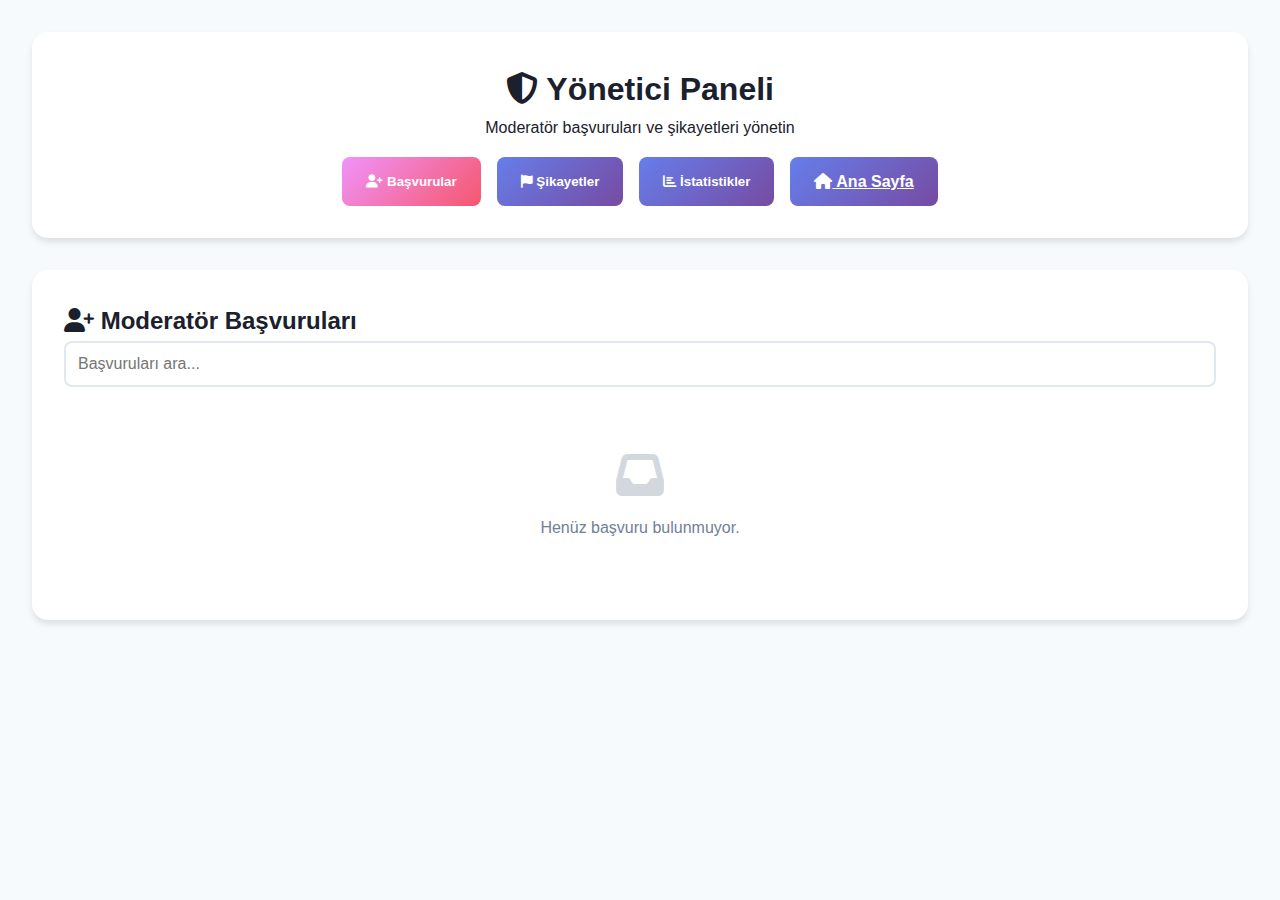
<file: admin-dashboard.html>
<!DOCTYPE html>
<html lang="tr">
<head>
    <meta charset="UTF-8">
    <meta name="viewport" content="width=device-width, initial-scale=1.0">
    <title>Yönetici Paneli - Moderatör Ekibi</title>
    <link rel="icon" href="attached_assets/912bb02f39aeab1b98616b53d58e5152-photoaidcom-cropped_1751403653605.png" type="image/x-icon">
    <link rel="stylesheet" href="admin-style.css">
    <link href="https://cdnjs.cloudflare.com/ajax/libs/font-awesome/6.4.0/css/all.min.css" rel="stylesheet">
    <style>
        body {
            background: var(--gray-50);
            font-family: 'Poppins', sans-serif;
        }
        .dashboard {
            min-height: 100vh;
            padding: 2rem;
        }
        .dashboard-header {
            background: white;
            padding: 2rem;
            border-radius: 1rem;
            box-shadow: 0 4px 6px rgba(0,0,0,0.1);
            margin-bottom: 2rem;
            text-align: center;
        }
        .dashboard-nav {
            display: flex;
            gap: 1rem;
            justify-content: center;
            margin-top: 1rem;
        }
        .nav-btn {
            padding: 0.75rem 1.5rem;
            background: linear-gradient(135deg, #667eea 0%, #764ba2 100%);
            color: white;
            border: none;
            border-radius: 0.5rem;
            cursor: pointer;
            font-weight: 600;
            transition: all 0.3s ease;
        }
        .nav-btn:hover {
            transform: translateY(-2px);
            box-shadow: 0 8px 15px rgba(0,0,0,0.2);
        }
        .nav-btn.active {
            background: linear-gradient(135deg, #f093fb 0%, #f5576c 100%);
        }
        .content-section {
            background: white;
            border-radius: 1rem;
            padding: 2rem;
            box-shadow: 0 4px 6px rgba(0,0,0,0.1);
            display: none;
        }
        .content-section.active {
            display: block;
        }
        .data-card {
            background: var(--gray-50);
            border: 1px solid var(--gray-200);
            border-radius: 0.75rem;
            padding: 1.5rem;
            margin-bottom: 1rem;
            transition: all 0.3s ease;
        }
        .data-card:hover {
            transform: translateY(-2px);
            box-shadow: 0 8px 15px rgba(0,0,0,0.1);
        }
        .data-header {
            display: flex;
            justify-content: between;
            align-items: center;
            margin-bottom: 1rem;
            padding-bottom: 0.5rem;
            border-bottom: 2px solid var(--gray-200);
        }
        .data-grid {
            display: grid;
            grid-template-columns: repeat(auto-fit, minmax(250px, 1fr));
            gap: 1rem;
        }
        .data-item {
            background: white;
            padding: 1rem;
            border-radius: 0.5rem;
            border: 1px solid var(--gray-200);
        }
        .data-label {
            font-weight: 600;
            color: var(--gray-600);
            font-size: 0.875rem;
            text-transform: uppercase;
            letter-spacing: 0.5px;
        }
        .data-value {
            color: var(--gray-900);
            margin-top: 0.25rem;
            font-weight: 500;
        }
        .status-badge {
            padding: 0.25rem 0.75rem;
            border-radius: 9999px;
            font-size: 0.75rem;
            font-weight: 600;
            text-transform: uppercase;
        }
        .status-pending {
            background: rgba(237, 137, 54, 0.1);
            color: #ed8936;
        }
        .delete-btn {
            background: #f56565;
            color: white;
            border: none;
            padding: 0.5rem 1rem;
            border-radius: 0.5rem;
            cursor: pointer;
            font-size: 0.875rem;
            transition: all 0.3s ease;
        }
        .delete-btn:hover {
            background: #e53e3e;
            transform: scale(1.05);
        }
        .stats-grid {
            display: grid;
            grid-template-columns: repeat(auto-fit, minmax(200px, 1fr));
            gap: 1rem;
            margin-bottom: 2rem;
        }
        .stat-card {
            background: linear-gradient(135deg, #667eea 0%, #764ba2 100%);
            color: white;
            padding: 1.5rem;
            border-radius: 0.75rem;
            text-align: center;
        }
        .stat-number {
            font-size: 2rem;
            font-weight: 800;
            margin-bottom: 0.5rem;
        }
        .stat-label {
            font-size: 0.875rem;
            opacity: 0.9;
        }
        .evidence-files {
            margin-top: 0.5rem;
        }
        .file-item {
            background: var(--gray-100);
            padding: 0.5rem;
            border-radius: 0.25rem;
            margin-bottom: 0.25rem;
            font-size: 0.875rem;
            color: var(--gray-700);
        }
        .no-data {
            text-align: center;
            padding: 3rem;
            color: var(--gray-500);
        }
        .search-box {
            width: 100%;
            padding: 0.75rem;
            border: 2px solid var(--gray-200);
            border-radius: 0.5rem;
            margin-bottom: 1rem;
            font-size: 1rem;
        }
        .search-box:focus {
            outline: none;
            border-color: #667eea;
        }
    </style>
</head>
<body>
    <div class="dashboard">
        <div class="dashboard-header">
            <h1><i class="fas fa-shield-alt"></i> Yönetici Paneli</h1>
            <p>Moderatör başvuruları ve şikayetleri yönetin</p>
            <div class="dashboard-nav">
                <button class="nav-btn active" onclick="showSection('applications')">
                    <i class="fas fa-user-plus"></i> Başvurular
                </button>
                <button class="nav-btn" onclick="showSection('complaints')">
                    <i class="fas fa-flag"></i> Şikayetler
                </button>
                <button class="nav-btn" onclick="showSection('stats')">
                    <i class="fas fa-chart-bar"></i> İstatistikler
                </button>
                <a href="index.html" class="nav-btn">
                    <i class="fas fa-home"></i> Ana Sayfa
                </a>
            </div>
        </div>

        <!-- Applications Section -->
        <div id="applications" class="content-section active">
            <h2><i class="fas fa-user-plus"></i> Moderatör Başvuruları</h2>
            <input type="text" class="search-box" id="applicationsSearch" placeholder="Başvuruları ara...">
            <div id="applicationsContainer">
                <div class="no-data">
                    <i class="fas fa-inbox" style="font-size: 3rem; margin-bottom: 1rem; opacity: 0.3;"></i>
                    <p>Henüz başvuru bulunmuyor.</p>
                </div>
            </div>
        </div>

        <!-- Complaints Section -->
        <div id="complaints" class="content-section">
            <h2><i class="fas fa-flag"></i> Şikayetler</h2>
            <input type="text" class="search-box" id="complaintsSearch" placeholder="Şikayetleri ara...">
            <div id="complaintsContainer">
                <div class="no-data">
                    <i class="fas fa-inbox" style="font-size: 3rem; margin-bottom: 1rem; opacity: 0.3;"></i>
                    <p>Henüz şikayet bulunmuyor.</p>
                </div>
            </div>
        </div>

        <!-- Statistics Section -->
        <div id="stats" class="content-section">
            <h2><i class="fas fa-chart-bar"></i> İstatistikler</h2>
            <div class="stats-grid" id="statsContainer">
                <!-- Stats will be populated by JavaScript -->
            </div>
        </div>
    </div>

    <script src="admin-dashboard.js"></script>
</body>
</html>
</file>
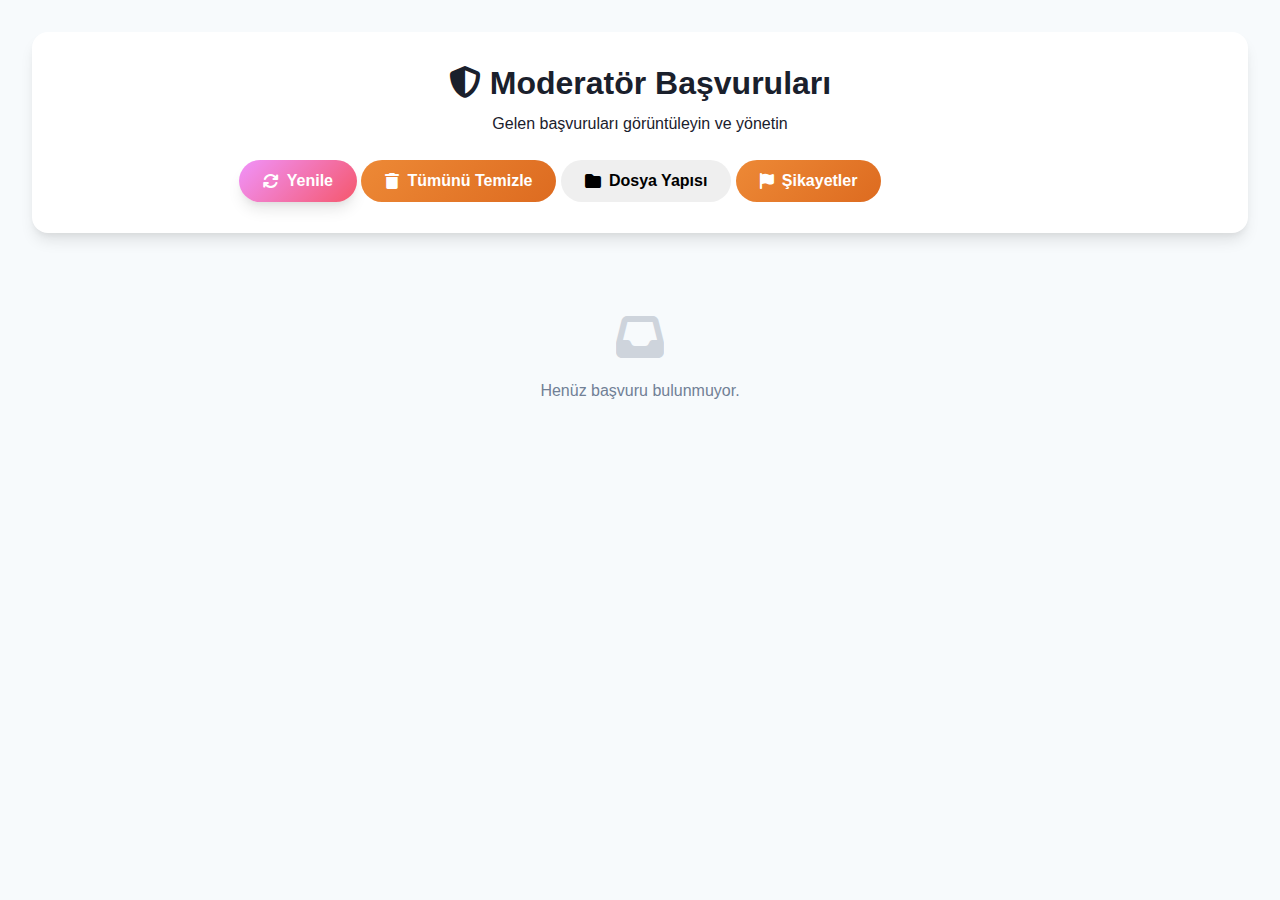
<file: admin.html>
<!DOCTYPE html>
<html lang="tr">
<head>
    <meta charset="UTF-8">
    <meta name="viewport" content="width=device-width, initial-scale=1.0">
    <title>Admin Panel - Moderatör Başvuruları</title>
    <link rel="icon" href="attached_assets/912bb02f39aeab1b98616b53d58e5152-photoaidcom-cropped_1751403653605.png" type="image/x-icon">
    <link rel="stylesheet" href="style.css">
    <link href="https://cdnjs.cloudflare.com/ajax/libs/font-awesome/6.4.0/css/all.min.css" rel="stylesheet">
    <style>
        .admin-panel {
            min-height: 100vh;
            background: var(--gray-50);
            padding: var(--space-8);
        }
        .admin-header {
            background: white;
            padding: var(--space-6);
            border-radius: var(--radius-xl);
            box-shadow: var(--shadow-lg);
            margin-bottom: var(--space-8);
            text-align: center;
        }
        .applications-grid {
            display: grid;
            gap: var(--space-6);
        }
        .application-card {
            background: white;
            padding: var(--space-6);
            border-radius: var(--radius-xl);
            box-shadow: var(--shadow-lg);
            border-left: 4px solid var(--primary-color);
        }
        .application-header {
            display: flex;
            justify-content: space-between;
            align-items: center;
            margin-bottom: var(--space-4);
        }
        .status-badge {
            padding: var(--space-1) var(--space-3);
            border-radius: var(--radius-full);
            font-size: 0.75rem;
            font-weight: 600;
            text-transform: uppercase;
        }
        .status-pending {
            background: rgba(237, 137, 54, 0.1);
            color: var(--warning-color);
        }
        .application-details {
            display: grid;
            grid-template-columns: repeat(auto-fit, minmax(200px, 1fr));
            gap: var(--space-4);
        }
        .detail-item {
            background: var(--gray-50);
            padding: var(--space-3);
            border-radius: var(--radius-md);
        }
        .detail-label {
            font-size: 0.75rem;
            font-weight: 600;
            color: var(--gray-500);
            text-transform: uppercase;
            letter-spacing: 0.5px;
        }
        .detail-value {
            font-weight: 500;
            color: var(--gray-900);
            margin-top: var(--space-1);
        }
        .no-applications {
            text-align: center;
            padding: var(--space-12);
            color: var(--gray-500);
        }
    </style>
</head>
<body>
    <div class="admin-panel">
        <div class="admin-header">
            <h1><i class="fas fa-shield-alt"></i> Moderatör Başvuruları</h1>
            <p>Gelen başvuruları görüntüleyin ve yönetin</p>
            <div style="margin-top: 1rem;">
                <button onclick="refreshApplications()" class="btn btn-primary">
                    <i class="fas fa-refresh"></i> Yenile
                </button>
                <button onclick="clearAllApplications()" class="btn btn-warning">
                    <i class="fas fa-trash"></i> Tümünü Temizle
                </button>
                <button onclick="viewFolderStructure()" class="btn btn-info">
                    <i class="fas fa-folder"></i> Dosya Yapısı
                </button>
                <button onclick="viewComplaints()" class="btn btn-warning">
                    <i class="fas fa-flag"></i> Şikayetler
                </button>
                <a href="index.html" class="btn btn-secondary">
                    <i class="fas fa-home"></i> Ana Sayfa
                </a>
            </div>
        </div>

        <div class="applications-grid" id="applicationsContainer">
            <div class="no-applications">
                <i class="fas fa-inbox" style="font-size: 3rem; margin-bottom: 1rem; opacity: 0.3;"></i>
                <p>Henüz başvuru bulunmuyor.</p>
            </div>
        </div>
    </div>

    <script>
        function loadApplications() {
            const applications = JSON.parse(localStorage.getItem('moderator_applications') || '[]');
            const container = document.getElementById('applicationsContainer');
            
            if (applications.length === 0) {
                container.innerHTML = `
                    <div class="no-applications">
                        <i class="fas fa-inbox" style="font-size: 3rem; margin-bottom: 1rem; opacity: 0.3;"></i>
                        <p>Henüz başvuru bulunmuyor.</p>
                    </div>
                `;
                return;
            }
            
            container.innerHTML = applications.map(app => `
                <div class="application-card">
                    <div class="application-header">
                        <h3>${app.name}</h3>
                        <div class="status-badge status-pending">Beklemede</div>
                    </div>
                    <div class="application-details">
                        <div class="detail-item">
                            <div class="detail-label">İsim</div>
                            <div class="detail-value">${app.name}</div>
                        </div>
                        <div class="detail-item">
                            <div class="detail-label">Roblox İsim</div>
                            <div class="detail-value">${app.robloxName}</div>
                        </div>
                        <div class="detail-item">
                            <div class="detail-label">Discord İsim</div>
                            <div class="detail-value">${app.discordName}</div>
                        </div>
                        <div class="detail-item">
                            <div class="detail-label">Aktiflik</div>
                            <div class="detail-value">${app.activeHours}</div>
                        </div>
                        <div class="detail-item">
                            <div class="detail-label">Başvuru Tarihi</div>
                            <div class="detail-value">${app.submittedDate} ${app.submittedTime}</div>
                        </div>
                        <div class="detail-item" style="grid-column: 1 / -1;">
                            <div class="detail-label">Katkı</div>
                            <div class="detail-value">${app.contribution}</div>
                        </div>
                        ${app.experience ? `
                        <div class="detail-item" style="grid-column: 1 / -1;">
                            <div class="detail-label">Deneyim</div>
                            <div class="detail-value">${app.experience}</div>
                        </div>
                        ` : ''}
                        ${app.additionalInfo ? `
                        <div class="detail-item" style="grid-column: 1 / -1;">
                            <div class="detail-label">Ek Bilgiler</div>
                            <div class="detail-value">${app.additionalInfo}</div>
                        </div>
                        ` : ''}
                    </div>
                </div>
            `).join('');
        }
        
        function refreshApplications() {
            loadApplications();
        }
        
        function clearAllApplications() {
            if (confirm('Tüm başvuruları silmek istediğinizden emin misiniz?')) {
                localStorage.removeItem('moderator_applications');
                localStorage.removeItem('application_logs');
                
                // Clear individual files and folder structure
                const keys = Object.keys(localStorage);
                keys.forEach(key => {
                    if (key.startsWith('kayitlar_')) {
                        localStorage.removeItem(key);
                    }
                });
                
                loadApplications();
                alert('Tüm başvurular ve kayıt dosyaları silindi.');
            }
        }
        
        function viewFolderStructure() {
            const folderStructure = JSON.parse(localStorage.getItem('main_folder_structure') || '{}');
            
            let folderContent = `📁 Ana Klasör Yapısı\n\n`;
            
            // Başvurular Klasörü
            if (folderStructure.basvurular && folderStructure.basvurular.files.length > 0) {
                folderContent += `📁 Başvurular Klasörü\n`;
                folderContent += `Toplam Dosya: ${folderStructure.basvurular.files.length}\n\n`;
                
                folderStructure.basvurular.files.forEach((file, index) => {
                    folderContent += `${index + 1}. 📄 ${file.name}\n`;
                    folderContent += `   Başvuran: ${file.applicantName}\n`;
                    folderContent += `   Boyut: ${file.size} karakter\n`;
                    folderContent += `   Tarih: ${new Date(file.created).toLocaleString('tr-TR')}\n\n`;
                });
            } else {
                folderContent += `📁 Başvurular Klasörü - Boş\n\n`;
            }
            
            // Şikayetler Klasörü
            if (folderStructure.sikayetler && folderStructure.sikayetler.files.length > 0) {
                folderContent += `📁 Şikayetler Klasörü\n`;
                folderContent += `Toplam Dosya: ${folderStructure.sikayetler.files.length}\n\n`;
                
                folderStructure.sikayetler.files.forEach((file, index) => {
                    folderContent += `${index + 1}. 📄 ${file.name}\n`;
                    folderContent += `   Tür: ${file.reportType || 'Belirtilmedi'}\n`;
                    folderContent += `   Acil: ${file.urgent ? 'Evet' : 'Hayır'}\n`;
                    folderContent += `   Boyut: ${file.size} karakter\n`;
                    folderContent += `   Tarih: ${new Date(file.created).toLocaleString('tr-TR')}\n\n`;
                });
            } else {
                folderContent += `📁 Şikayetler Klasörü - Boş\n\n`;
            }
            
            if (!folderStructure.basvurular && !folderStructure.sikayetler) {
                folderContent += `Henüz hiç klasör oluşturulmamış.`;
            }
            
            // Create modal to show folder structure
            const modal = document.createElement('div');
            modal.style.cssText = `
                position: fixed;
                top: 0;
                left: 0;
                width: 100%;
                height: 100%;
                background: rgba(0,0,0,0.8);
                display: flex;
                align-items: center;
                justify-content: center;
                z-index: 10000;
            `;
            
            modal.innerHTML = `
                <div style="background: white; padding: 2rem; border-radius: 1rem; max-width: 700px; max-height: 80vh; overflow-y: auto;">
                    <h3 style="margin: 0 0 1rem 0;">📁 Dosya Yapısı</h3>
                    <pre style="white-space: pre-wrap; font-size: 0.9rem; background: #f5f5f5; padding: 1rem; border-radius: 0.5rem;">${folderContent}</pre>
                    <div style="margin-top: 1rem; display: flex; gap: 0.5rem;">
                        <button onclick="viewComplaints()" style="padding: 0.5rem 1rem; background: #f56565; color: white; border: none; border-radius: 0.5rem; cursor: pointer;">Şikayetleri Görüntüle</button>
                        <button onclick="this.parentElement.parentElement.parentElement.remove()" style="padding: 0.5rem 1rem; background: #667eea; color: white; border: none; border-radius: 0.5rem; cursor: pointer;">Kapat</button>
                    </div>
                </div>
            `;
            
            document.body.appendChild(modal);
        }
        
        function viewComplaints() {
            const complaints = JSON.parse(localStorage.getItem('complaints') || '[]');
            
            if (complaints.length === 0) {
                alert('Henüz şikayet bulunmuyor.');
                return;
            }
            
            let complaintsContent = `📋 Şikayetler Listesi\n\n`;
            
            complaints.forEach((complaint, index) => {
                complaintsContent += `${index + 1}. ${complaint.reportType || 'Bilinmeyen'}\n`;
                complaintsContent += `   Rapor Eden: ${complaint.reporterName || 'Anonim'}\n`;
                complaintsContent += `   Şikayet Edilen: ${complaint.reportedUser || 'Belirtilmedi'}\n`;
                complaintsContent += `   Platform: ${complaint.platform || 'Belirtilmedi'}\n`;
                complaintsContent += `   Tarih: ${complaint.submittedDate} ${complaint.submittedTime}\n`;
                complaintsContent += `   Durum: ${complaint.status}\n`;
                complaintsContent += `   Acil: ${complaint.urgentCase ? 'Evet' : 'Hayır'}\n\n`;
            });
            
            // Create modal to show complaints
            const modal = document.createElement('div');
            modal.style.cssText = `
                position: fixed;
                top: 0;
                left: 0;
                width: 100%;
                height: 100%;
                background: rgba(0,0,0,0.8);
                display: flex;
                align-items: center;
                justify-content: center;
                z-index: 10001;
            `;
            
            modal.innerHTML = `
                <div style="background: white; padding: 2rem; border-radius: 1rem; max-width: 700px; max-height: 80vh; overflow-y: auto;">
                    <h3 style="margin: 0 0 1rem 0;">📋 Şikayetler</h3>
                    <pre style="white-space: pre-wrap; font-size: 0.9rem; background: #fef5e7; padding: 1rem; border-radius: 0.5rem; border-left: 4px solid #f56565;">${complaintsContent}</pre>
                    <button onclick="this.parentElement.parentElement.remove()" style="margin-top: 1rem; padding: 0.5rem 1rem; background: #667eea; color: white; border: none; border-radius: 0.5rem; cursor: pointer;">Kapat</button>
                </div>
            `;
            
            document.body.appendChild(modal);
        }
        
        // Sayfa yüklendiğinde başvuruları yükle
        document.addEventListener('DOMContentLoaded', loadApplications);
    </script>
</body>
</html>
</file>
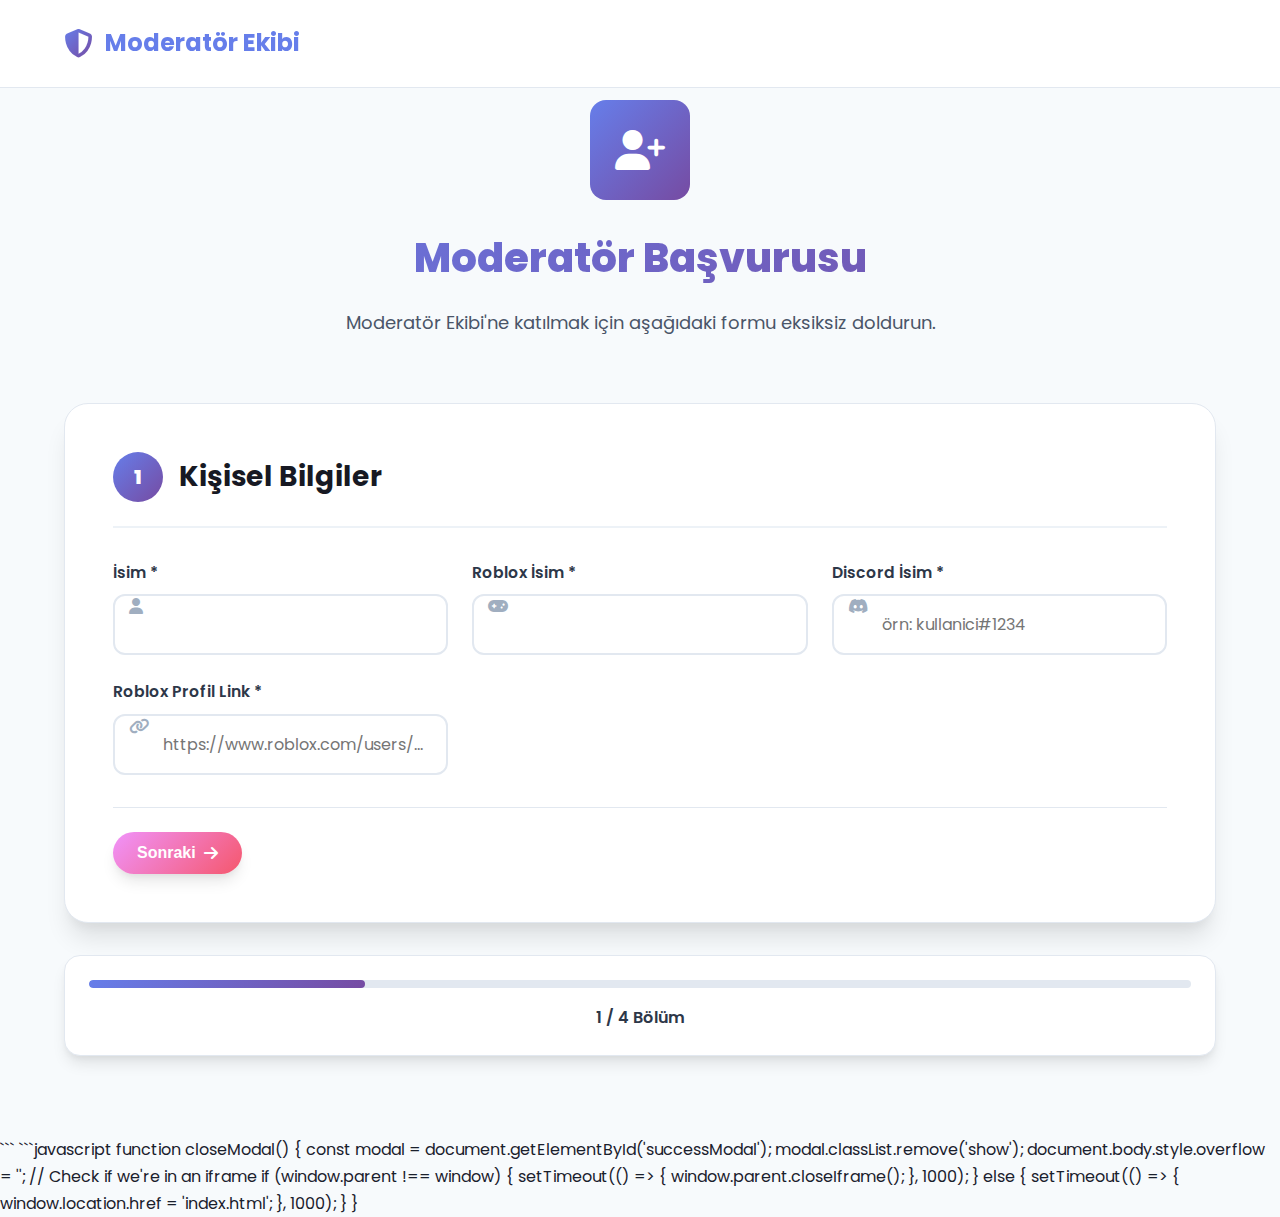
<file: basvuru.html>
<!DOCTYPE html>
<html lang="tr">
<head>
    <meta charset="UTF-8">
    <meta name="viewport" content="width=device-width, initial-scale=1.0">
    <title>Moderatör Başvurusu - Moderatör Ekibi</title>
    <link rel="icon" href="attached_assets/912bb02f39aeab1b98616b53d58e5152-photoaidcom-cropped_1751403653605.png" type="image/x-icon">
    <link rel="stylesheet" href="style.css">
    <link href="https://cdnjs.cloudflare.com/ajax/libs/font-awesome/6.4.0/css/all.min.css" rel="stylesheet">
    <link rel="preconnect" href="https://fonts.googleapis.com">
    <link rel="preconnect" href="https://fonts.gstatic.com" crossorigin>
    <link href="https://fonts.googleapis.com/css2?family=Poppins:wght@300;400;500;600;700;800&display=swap" rel="stylesheet">
</head>
<body>
    <nav class="navbar" id="navbar">
        <div class="nav-container">
            <div class="nav-logo">
                <i class="fas fa-shield-alt"></i>
                <span>Moderatör Ekibi</span>
            </div>
            <div class="nav-actions">
                <a href="index.html" class="btn btn-secondary">
                    <i class="fas fa-arrow-left"></i>
                    <span>Ana Sayfa</span>
                </a>
            </div>
        </div>
    </nav>

    <main class="application-page">
        <div class="container">
            <div class="application-header">
                <div class="header-icon">
                    <i class="fas fa-user-plus"></i>
                </div>
                <h1>Moderatör Başvurusu</h1>
                <p>Moderatör Ekibi'ne katılmak için aşağıdaki formu eksiksiz doldurun.</p>
            </div>

            <form class="application-form" id="applicationForm">
                <!-- Bölüm 1: Kişisel Bilgiler -->
                <div class="form-section" data-section="1">
                    <div class="section-header">
                        <div class="section-number">1</div>
                        <h2>Kişisel Bilgiler</h2>
                    </div>

                    <div class="form-grid">
                        <div class="form-group">
                            <label for="name">İsim *</label>
                            <input type="text" id="name" name="name" required>
                            <div class="form-icon"><i class="fas fa-user"></i></div>
                        </div>

                        <div class="form-group">
                            <label for="robloxName">Roblox İsim *</label>
                            <input type="text" id="robloxName" name="robloxName" required>
                            <div class="form-icon"><i class="fas fa-gamepad"></i></div>
                        </div>

                        <div class="form-group">
                            <label for="discordName">Discord İsim *</label>
                            <input type="text" id="discordName" name="discordName" required placeholder="örn: kullanici#1234">
                            <div class="form-icon"><i class="fab fa-discord"></i></div>
                        </div>

                        <div class="form-group">
                            <label for="robloxProfile">Roblox Profil Link *</label>
                            <input type="url" id="robloxProfile" name="robloxProfile" required placeholder="https://www.roblox.com/users/...">
                            <div class="form-icon"><i class="fas fa-link"></i></div>
                        </div>
                    </div>

                    <div class="form-navigation">
                        <button type="button" class="btn btn-primary next-btn" onclick="nextSection(2)">
                            Sonraki <i class="fas fa-arrow-right"></i>
                        </button>
                    </div>
                </div>

                <!-- Bölüm 2: Aktivite Bilgileri -->
                <div class="form-section hidden" data-section="2">
                    <div class="section-header">
                        <div class="section-number">2</div>
                        <h2>Aktivite Bilgileri</h2>
                    </div>

                    <div class="form-grid">
                        <div class="form-group full-width">
                            <label for="activeHours">Kaç saat aktif kalabilirsiniz? *</label>
                            <select id="activeHours" name="activeHours" required>
                                <option value="">Seçiniz</option>
                                <option value="1-2">1-2 saat</option>
                                <option value="3-4">3-4 saat</option>
                                <option value="5-6">5-6 saat</option>
                                <option value="7-8">7-8 saat</option>
                                <option value="8+">8+ saat</option>
                            </select>
                            <div class="form-icon"><i class="fas fa-clock"></i></div>
                        </div>

                        <div class="form-group full-width">
                            <label for="timezone">Hangi saatlerde aktifsiniz? *</label>
                            <input type="text" id="timezone" name="timezone" required placeholder="örn: 14:00 - 22:00">
                            <div class="form-icon"><i class="fas fa-calendar-clock"></i></div>
                        </div>
                    </div>

                    <div class="form-navigation">
                        <button type="button" class="btn btn-secondary prev-btn" onclick="prevSection(1)">
                            <i class="fas fa-arrow-left"></i> Önceki
                        </button>
                        <button type="button" class="btn btn-primary next-btn" onclick="nextSection(3)">
                            Sonraki <i class="fas fa-arrow-right"></i>
                        </button>
                    </div>
                </div>

                <!-- Bölüm 3: Deneyim ve Motivasyon -->
                <div class="form-section hidden" data-section="3">
                    <div class="section-header">
                        <div class="section-number">3</div>
                        <h2>Deneyim ve Motivasyon</h2>
                    </div>

                    <div class="form-grid">
                        <div class="form-group full-width">
                            <label for="contribution">Bize ne katabilirsiniz? *</label>
                            <textarea id="contribution" name="contribution" rows="5" required placeholder="Moderatör olarak ekibe nasıl katkı sağlayabileceğinizi açıklayın..."></textarea>
                            <div class="form-icon"><i class="fas fa-lightbulb"></i></div>
                        </div>

                        <div class="form-group full-width">
                            <label for="experience">Daha önce moderatörlük deneyiminiz var mı?</label>
                            <textarea id="experience" name="experience" rows="4" placeholder="Varsa deneyimlerinizi paylaşın..."></textarea>
                            <div class="form-icon"><i class="fas fa-star"></i></div>
                        </div>
                    </div>

                    <div class="form-navigation">
                        <button type="button" class="btn btn-secondary prev-btn" onclick="prevSection(2)">
                            <i class="fas fa-arrow-left"></i> Önceki
                        </button>
                        <button type="button" class="btn btn-primary next-btn" onclick="nextSection(4)">
                            Sonraki <i class="fas fa-arrow-right"></i>
                        </button>
                    </div>
                </div>

                <!-- Bölüm 4: Son Kontrol ve Onay -->
                <div class="form-section hidden" data-section="4">
                    <div class="section-header">
                        <div class="section-number">4</div>
                        <h2>Son Kontrol ve Onay</h2>
                    </div>

                    <div class="form-grid">
                        <div class="form-group full-width">
                            <label for="additionalInfo">Eklemek istediğiniz başka bilgi var mı?</label>
                            <textarea id="additionalInfo" name="additionalInfo" rows="3" placeholder="İsteğe bağlı..."></textarea>
                            <div class="form-icon"><i class="fas fa-plus"></i></div>
                        </div>

                        <div class="form-group full-width">
                            <div class="checkbox-group">
                                <input type="checkbox" id="agreeRules" name="agreeRules" required>
                                <label for="agreeRules">
                                    Tüm kuralları okudum ve kabul ediyorum *
                                </label>
                            </div>
                        </div>

                        <div class="form-group full-width">
                            <div class="checkbox-group">
                                <input type="checkbox" id="agreeTerms" name="agreeTerms" required>
                                <label for="agreeTerms">
                                    Verdiğim bilgilerin doğru olduğunu beyan ederim *
                                </label>
                            </div>
                        </div>
                    </div>

                    <div class="form-navigation">
                        <button type="button" class="btn btn-secondary prev-btn" onclick="prevSection(3)">
                            <i class="fas fa-arrow-left"></i> Önceki
                        </button>
                        <button type="submit" class="btn btn-success submit-btn">
                            <i class="fas fa-paper-plane"></i> Gönder
                        </button>
                    </div>
                </div>
            </form>

            <!-- Progress Bar -->
            <div class="progress-container">
                <div class="progress-bar">
                    <div class="progress-fill" id="progressFill"></div>
                </div>
                <div class="progress-text">
                    <span id="currentStep">1</span> / 4 Bölüm
                </div>
            </div>
        </div>
    </main>

    <!-- Success Modal -->
    <div class="modal" id="successModal">
        <div class="modal-content">
            <div class="modal-icon">
                <i class="fas fa-check-circle"></i>
            </div>
            <h3>Başvurunuz Gönderildi!</h3>
            <p>Başvurunuz başarıyla alındı. En kısa sürede geri dönüş yapacağız.</p>
            <button type="button" class="btn btn-primary" onclick="closeModal()">
                Tamam
            </button>
        </div>
    </div>

    <script src="basvuru.js"></script>
</body>
</html>
```

```javascript
function closeModal() {
            const modal = document.getElementById('successModal');
            modal.classList.remove('show');
            document.body.style.overflow = '';

            // Check if we're in an iframe
            if (window.parent !== window) {
                setTimeout(() => {
                    window.parent.closeIframe();
                }, 1000);
            } else {
                setTimeout(() => {
                    window.location.href = 'index.html';
                }, 1000);
            }
        }
</file>
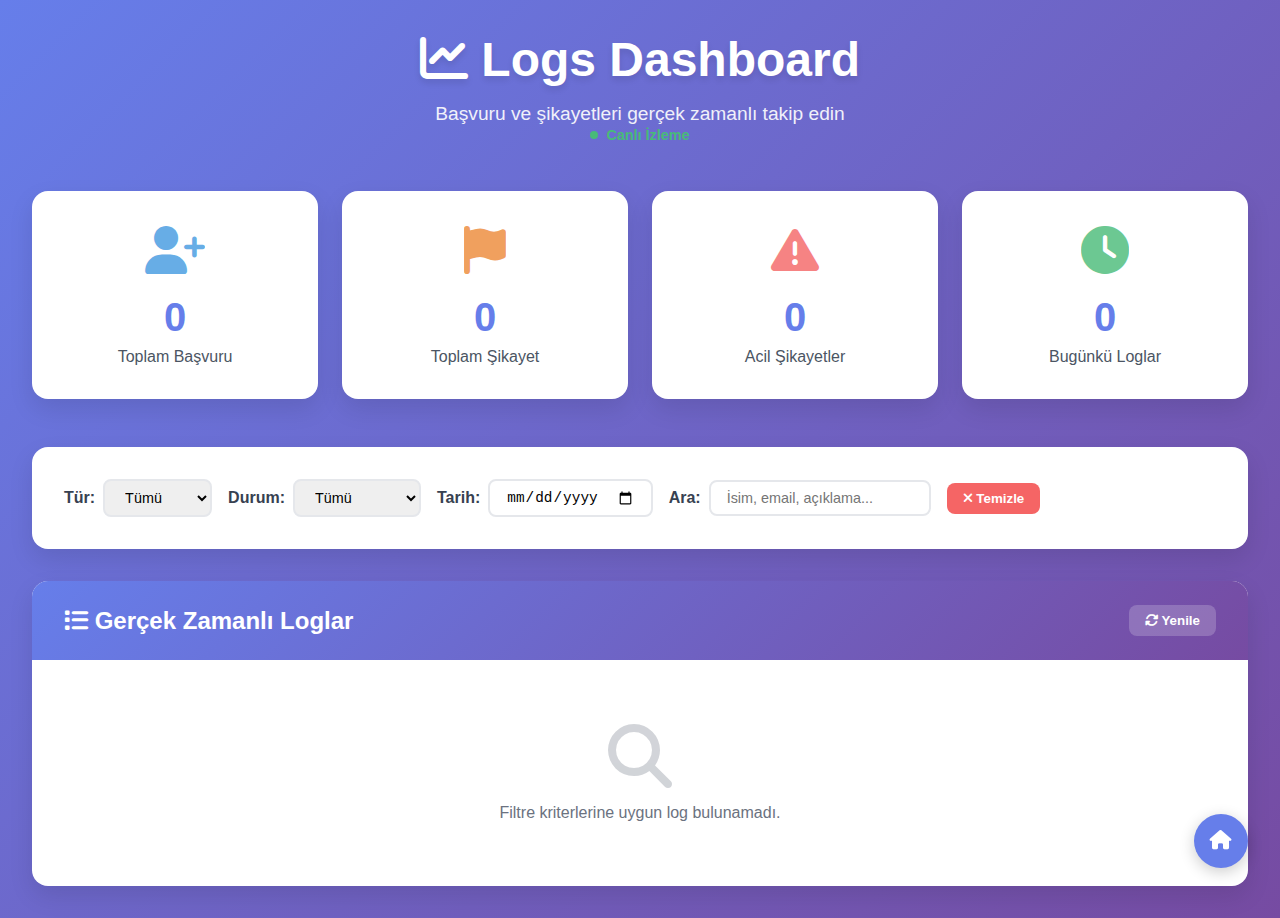
<file: logs.html>
<!DOCTYPE html>
<html lang="tr">
<head>
    <meta charset="UTF-8">
    <meta name="viewport" content="width=device-width, initial-scale=1.0">
    <title>Logs Dashboard - Moderatör Sistemi</title>
    <link rel="icon" href="attached_assets/912bb02f39aeab1b98616b53d58e5152-photoaidcom-cropped_1751403653605.png" type="image/x-icon">
    <link href="https://cdnjs.cloudflare.com/ajax/libs/font-awesome/6.4.0/css/all.min.css" rel="stylesheet">
    <style>
        * {
            margin: 0;
            padding: 0;
            box-sizing: border-box;
        }

        :root {
            --primary-color: #667eea;
            --secondary-color: #764ba2;
            --success-color: #48bb78;
            --warning-color: #ed8936;
            --error-color: #f56565;
            --info-color: #4299e1;
            --gray-50: #f9fafb;
            --gray-100: #f3f4f6;
            --gray-200: #e5e7eb;
            --gray-300: #d1d5db;
            --gray-400: #9ca3af;
            --gray-500: #6b7280;
            --gray-600: #4b5563;
            --gray-700: #374151;
            --gray-800: #1f2937;
            --gray-900: #111827;
        }

        body {
            font-family: 'Segoe UI', Tahoma, Geneva, Verdana, sans-serif;
            background: linear-gradient(135deg, #667eea 0%, #764ba2 100%);
            min-height: 100vh;
            color: var(--gray-900);
        }

        .container {
            max-width: 1400px;
            margin: 0 auto;
            padding: 2rem;
        }

        .header {
            text-align: center;
            margin-bottom: 3rem;
            color: white;
        }

        .header h1 {
            font-size: 3rem;
            font-weight: 800;
            margin-bottom: 1rem;
            text-shadow: 0 4px 6px rgba(0,0,0,0.1);
        }

        .header p {
            font-size: 1.2rem;
            opacity: 0.9;
        }

        .stats-grid {
            display: grid;
            grid-template-columns: repeat(auto-fit, minmax(250px, 1fr));
            gap: 1.5rem;
            margin-bottom: 3rem;
        }

        .stat-card {
            background: white;
            padding: 2rem;
            border-radius: 1rem;
            box-shadow: 0 10px 25px rgba(0,0,0,0.1);
            text-align: center;
            transition: transform 0.3s ease, box-shadow 0.3s ease;
            border: 1px solid rgba(255,255,255,0.2);
        }

        .stat-card:hover {
            transform: translateY(-5px);
            box-shadow: 0 20px 40px rgba(0,0,0,0.15);
        }

        .stat-icon {
            font-size: 3rem;
            margin-bottom: 1rem;
            opacity: 0.8;
        }

        .stat-number {
            font-size: 2.5rem;
            font-weight: 800;
            margin-bottom: 0.5rem;
            color: var(--primary-color);
        }

        .stat-label {
            font-size: 1rem;
            color: var(--gray-600);
            font-weight: 500;
        }

        .filters {
            background: white;
            padding: 2rem;
            border-radius: 1rem;
            box-shadow: 0 10px 25px rgba(0,0,0,0.1);
            margin-bottom: 2rem;
            display: flex;
            gap: 1rem;
            flex-wrap: wrap;
            align-items: center;
        }

        .filter-group {
            display: flex;
            align-items: center;
            gap: 0.5rem;
        }

        .filter-group label {
            font-weight: 600;
            color: var(--gray-700);
        }

        .filter-select, .filter-input {
            padding: 0.5rem 1rem;
            border: 2px solid var(--gray-200);
            border-radius: 0.5rem;
            font-size: 0.9rem;
            transition: border-color 0.3s ease;
        }

        .filter-select:focus, .filter-input:focus {
            outline: none;
            border-color: var(--primary-color);
        }

        .clear-filters {
            padding: 0.5rem 1rem;
            background: var(--error-color);
            color: white;
            border: none;
            border-radius: 0.5rem;
            cursor: pointer;
            font-weight: 600;
            transition: background 0.3s ease;
        }

        .clear-filters:hover {
            background: #e53e3e;
        }

        .logs-container {
            background: white;
            border-radius: 1rem;
            box-shadow: 0 10px 25px rgba(0,0,0,0.1);
            overflow: hidden;
        }

        .logs-header {
            background: linear-gradient(135deg, var(--primary-color) 0%, var(--secondary-color) 100%);
            color: white;
            padding: 1.5rem 2rem;
            display: flex;
            justify-content: space-between;
            align-items: center;
        }

        .logs-header h2 {
            font-size: 1.5rem;
            font-weight: 700;
        }

        .refresh-btn {
            padding: 0.5rem 1rem;
            background: rgba(255,255,255,0.2);
            color: white;
            border: none;
            border-radius: 0.5rem;
            cursor: pointer;
            font-weight: 600;
            transition: background 0.3s ease;
        }

        .refresh-btn:hover {
            background: rgba(255,255,255,0.3);
        }

        .logs-list {
            max-height: 600px;
            overflow-y: auto;
        }

        .log-item {
            padding: 1.5rem 2rem;
            border-bottom: 1px solid var(--gray-200);
            transition: background 0.3s ease;
            display: flex;
            align-items: center;
            gap: 1rem;
        }

        .log-item:hover {
            background: var(--gray-50);
        }

        .log-item:last-child {
            border-bottom: none;
        }

        .log-icon {
            width: 50px;
            height: 50px;
            border-radius: 50%;
            display: flex;
            align-items: center;
            justify-content: center;
            font-size: 1.2rem;
            color: white;
            flex-shrink: 0;
        }

        .log-icon.application {
            background: var(--info-color);
        }

        .log-icon.complaint {
            background: var(--warning-color);
        }

        .log-icon.urgent {
            background: var(--error-color);
            animation: pulse 2s infinite;
        }

        @keyframes pulse {
            0%, 100% { transform: scale(1); }
            50% { transform: scale(1.1); }
        }

        .log-content {
            flex: 1;
        }

        .log-title {
            font-size: 1.1rem;
            font-weight: 600;
            color: var(--gray-900);
            margin-bottom: 0.5rem;
        }

        .log-details {
            color: var(--gray-600);
            font-size: 0.9rem;
            margin-bottom: 0.5rem;
        }

        .log-time {
            color: var(--gray-500);
            font-size: 0.8rem;
        }

        .log-badges {
            display: flex;
            gap: 0.5rem;
            margin-top: 0.5rem;
        }

        .log-badge {
            padding: 0.25rem 0.75rem;
            border-radius: 9999px;
            font-size: 0.75rem;
            font-weight: 600;
            text-transform: uppercase;
        }

        .badge-new {
            background: rgba(72, 187, 120, 0.1);
            color: var(--success-color);
        }

        .badge-urgent {
            background: rgba(245, 101, 101, 0.1);
            color: var(--error-color);
        }

        .badge-pending {
            background: rgba(237, 137, 54, 0.1);
            color: var(--warning-color);
        }

        .no-logs {
            text-align: center;
            padding: 4rem 2rem;
            color: var(--gray-500);
        }

        .no-logs i {
            font-size: 4rem;
            margin-bottom: 1rem;
            opacity: 0.3;
        }

        .back-to-main {
            position: fixed;
            bottom: 2rem;
            right: 2rem;
            padding: 1rem;
            background: var(--primary-color);
            color: white;
            border: none;
            border-radius: 50%;
            cursor: pointer;
            font-size: 1.2rem;
            box-shadow: 0 4px 15px rgba(0,0,0,0.2);
            transition: all 0.3s ease;
            z-index: 1000;
        }

        .back-to-main:hover {
            transform: translateY(-2px);
            box-shadow: 0 6px 20px rgba(0,0,0,0.3);
        }

        .live-indicator {
            display: inline-flex;
            align-items: center;
            gap: 0.5rem;
            color: var(--success-color);
            font-size: 0.9rem;
            font-weight: 600;
        }

        .live-dot {
            width: 8px;
            height: 8px;
            background: var(--success-color);
            border-radius: 50%;
            animation: blink 1.5s infinite;
        }

        @keyframes blink {
            0%, 50% { opacity: 1; }
            51%, 100% { opacity: 0.3; }
        }

        @media (max-width: 768px) {
            .container {
                padding: 1rem;
            }
            
            .header h1 {
                font-size: 2rem;
            }
            
            .filters {
                flex-direction: column;
                align-items: stretch;
            }
            
            .filter-group {
                flex-direction: column;
                align-items: stretch;
            }
            
            .log-item {
                flex-direction: column;
                text-align: center;
            }
        }
    </style>
</head>
<body>
    <div class="container">
        <header class="header">
            <h1><i class="fas fa-chart-line"></i> Logs Dashboard</h1>
            <p>Başvuru ve şikayetleri gerçek zamanlı takip edin</p>
            <div class="live-indicator">
                <div class="live-dot"></div>
                Canlı İzleme
            </div>
        </header>

        <div class="stats-grid">
            <div class="stat-card">
                <div class="stat-icon" style="color: var(--info-color);">
                    <i class="fas fa-user-plus"></i>
                </div>
                <div class="stat-number" id="totalApplications">0</div>
                <div class="stat-label">Toplam Başvuru</div>
            </div>
            <div class="stat-card">
                <div class="stat-icon" style="color: var(--warning-color);">
                    <i class="fas fa-flag"></i>
                </div>
                <div class="stat-number" id="totalComplaints">0</div>
                <div class="stat-label">Toplam Şikayet</div>
            </div>
            <div class="stat-card">
                <div class="stat-icon" style="color: var(--error-color);">
                    <i class="fas fa-exclamation-triangle"></i>
                </div>
                <div class="stat-number" id="urgentComplaints">0</div>
                <div class="stat-label">Acil Şikayetler</div>
            </div>
            <div class="stat-card">
                <div class="stat-icon" style="color: var(--success-color);">
                    <i class="fas fa-clock"></i>
                </div>
                <div class="stat-number" id="todayLogs">0</div>
                <div class="stat-label">Bugünkü Loglar</div>
            </div>
        </div>

        <div class="filters">
            <div class="filter-group">
                <label for="typeFilter">Tür:</label>
                <select id="typeFilter" class="filter-select">
                    <option value="">Tümü</option>
                    <option value="application">Başvuru</option>
                    <option value="complaint">Şikayet</option>
                </select>
            </div>
            <div class="filter-group">
                <label for="statusFilter">Durum:</label>
                <select id="statusFilter" class="filter-select">
                    <option value="">Tümü</option>
                    <option value="new">Yeni</option>
                    <option value="urgent">Acil</option>
                    <option value="pending">Beklemede</option>
                </select>
            </div>
            <div class="filter-group">
                <label for="dateFilter">Tarih:</label>
                <input type="date" id="dateFilter" class="filter-input">
            </div>
            <div class="filter-group">
                <label for="searchFilter">Ara:</label>
                <input type="text" id="searchFilter" class="filter-input" placeholder="İsim, email, açıklama...">
            </div>
            <button class="clear-filters" onclick="clearFilters()">
                <i class="fas fa-times"></i> Temizle
            </button>
        </div>

        <div class="logs-container">
            <div class="logs-header">
                <h2><i class="fas fa-list"></i> Gerçek Zamanlı Loglar</h2>
                <button class="refresh-btn" onclick="refreshLogs()">
                    <i class="fas fa-sync-alt"></i> Yenile
                </button>
            </div>
            <div class="logs-list" id="logsList">
                <div class="no-logs">
                    <i class="fas fa-inbox"></i>
                    <p>Henüz log bulunmuyor.</p>
                </div>
            </div>
        </div>
    </div>

    <button class="back-to-main" onclick="window.open('index.html', '_blank')" title="Ana Siteye Git">
        <i class="fas fa-home"></i>
    </button>

    <script src="logs.js"></script>
</body>
</html>
</file>
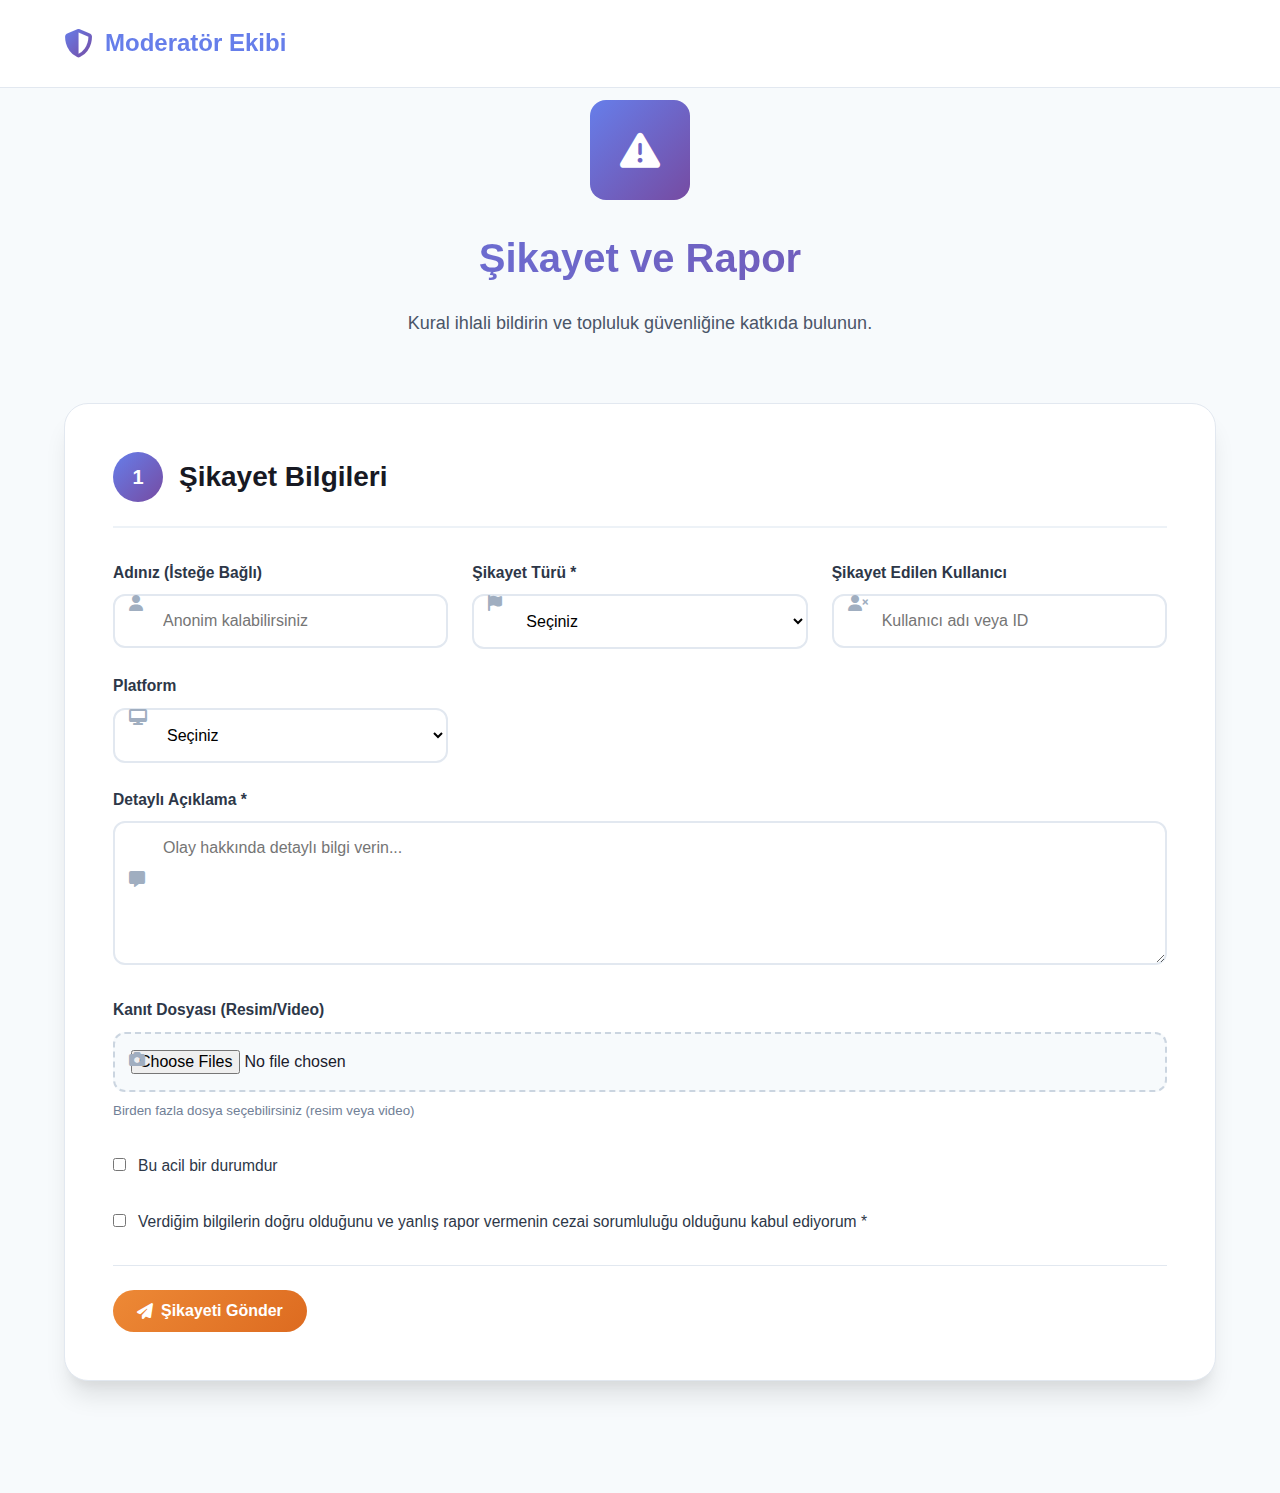
<file: sikayet.html>
<!DOCTYPE html>
<html lang="tr">
<head>
    <meta charset="UTF-8">
    <meta name="viewport" content="width=device-width, initial-scale=1.0">
    <title>Şikayet ve Rapor - Moderatör Ekibi</title>
    <link rel="icon" href="attached_assets/912bb02f39aeab1b98616b53d58e5152-photoaidcom-cropped_1751403653605.png" type="image/x-icon">
    <link rel="stylesheet" href="style.css">
    <link href="https://cdnjs.cloudflare.com/ajax/libs/font-awesome/6.4.0/css/all.min.css" rel="stylesheet">
</head>
<body>
    <nav class="navbar" id="navbar">
        <div class="nav-container">
            <div class="nav-logo">
                <i class="fas fa-shield-alt"></i>
                <span>Moderatör Ekibi</span>
            </div>
            <div class="nav-actions">
                <a href="index.html" class="btn btn-secondary">
                    <i class="fas fa-arrow-left"></i>
                    <span>Ana Sayfa</span>
                </a>
            </div>
        </div>
    </nav>

    <main class="application-page">
        <div class="container">
            <div class="application-header">
                <div class="header-icon">
                    <i class="fas fa-exclamation-triangle"></i>
                </div>
                <h1>Şikayet ve Rapor</h1>
                <p>Kural ihlali bildirin ve topluluk güvenliğine katkıda bulunun.</p>
            </div>

            <form class="application-form" id="complaintForm">
                <div class="form-section">
                    <div class="section-header">
                        <div class="section-number">1</div>
                        <h2>Şikayet Bilgileri</h2>
                    </div>
                    
                    <div class="form-grid">
                        <div class="form-group">
                            <label for="reporterName">Adınız (İsteğe Bağlı)</label>
                            <input type="text" id="reporterName" name="reporterName" placeholder="Anonim kalabilirsiniz">
                            <div class="form-icon"><i class="fas fa-user"></i></div>
                        </div>

                        <div class="form-group">
                            <label for="reportType">Şikayet Türü *</label>
                            <select id="reportType" name="reportType" required>
                                <option value="">Seçiniz</option>
                                <option value="harassment">Taciz/Zorbalık</option>
                                <option value="spam">Spam/Flood</option>
                                <option value="inappropriate">Uygunsuz İçerik</option>
                                <option value="discrimination">Ayrımcılık</option>
                                <option value="rule_violation">Kural İhlali</option>
                                <option value="other">Diğer</option>
                            </select>
                            <div class="form-icon"><i class="fas fa-flag"></i></div>
                        </div>

                        <div class="form-group">
                            <label for="reportedUser">Şikayet Edilen Kullanıcı</label>
                            <input type="text" id="reportedUser" name="reportedUser" placeholder="Kullanıcı adı veya ID">
                            <div class="form-icon"><i class="fas fa-user-times"></i></div>
                        </div>

                        <div class="form-group">
                            <label for="platform">Platform</label>
                            <select id="platform" name="platform">
                                <option value="">Seçiniz</option>
                                <option value="discord">Discord</option>
                                <option value="roblox">Roblox</option>
                                <option value="website">Web Sitesi</option>
                                <option value="other">Diğer</option>
                            </select>
                            <div class="form-icon"><i class="fas fa-desktop"></i></div>
                        </div>

                        <div class="form-group full-width">
                            <label for="description">Detaylı Açıklama *</label>
                            <textarea id="description" name="description" rows="6" required placeholder="Olay hakkında detaylı bilgi verin..."></textarea>
                            <div class="form-icon"><i class="fas fa-comment-alt"></i></div>
                        </div>

                        <div class="form-group full-width">
                            <label for="evidenceFile">Kanıt Dosyası (Resim/Video)</label>
                            <input type="file" id="evidenceFile" name="evidenceFile" accept="image/*,video/*" multiple>
                            <div class="form-icon"><i class="fas fa-camera"></i></div>
                            <small style="color: var(--gray-500); margin-top: 0.5rem; display: block;">
                                Birden fazla dosya seçebilirsiniz (resim veya video)
                            </small>
                        </div>

                        <div class="form-group full-width">
                            <div class="checkbox-group">
                                <input type="checkbox" id="urgentCase" name="urgentCase">
                                <label for="urgentCase">Bu acil bir durumdur</label>
                            </div>
                        </div>

                        <div class="form-group full-width">
                            <div class="checkbox-group">
                                <input type="checkbox" id="agreePolicy" name="agreePolicy" required>
                                <label for="agreePolicy">
                                    Verdiğim bilgilerin doğru olduğunu ve yanlış rapor vermenin cezai sorumluluğu olduğunu kabul ediyorum *
                                </label>
                            </div>
                        </div>
                    </div>

                    <div class="form-navigation">
                        <button type="submit" class="btn btn-warning submit-btn">
                            <i class="fas fa-paper-plane"></i> Şikayeti Gönder
                        </button>
                    </div>
                </div>
            </form>
        </div>
    </main>

    <div class="modal" id="successModal">
        <div class="modal-content">
            <div class="modal-icon">
                <i class="fas fa-check-circle"></i>
            </div>
            <h3>Şikayet Gönderildi!</h3>
            <p>Şikayetiniz alındı. En kısa sürede değerlendirilecek ve gerekli işlemler yapılacaktır.</p>
            <button type="button" class="btn btn-primary" onclick="closeModal()">
                Tamam
            </button>
        </div>
    </div>

    <script>
        document.getElementById('complaintForm').addEventListener('submit', function(e) {
            e.preventDefault();
            
            const formData = new FormData(this);
            const data = {};
            const files = [];
            
            for (let [key, value] of formData.entries()) {
                if (key === 'evidenceFile') {
                    // Handle file uploads
                    if (value.size > 0) {
                        files.push({
                            name: value.name,
                            size: value.size,
                            type: value.type,
                            lastModified: value.lastModified
                        });
                    }
                } else {
                    data[key] = value;
                }
            }
            
            data.id = Date.now().toString();
            data.submittedAt = new Date().toISOString();
            data.submittedDate = new Date().toLocaleDateString('tr-TR');
            data.submittedTime = new Date().toLocaleTimeString('tr-TR');
            data.status = 'pending';
            data.evidenceFiles = files;
            
            // Save complaint to complaints list
            const complaints = JSON.parse(localStorage.getItem('complaints') || '[]');
            complaints.unshift(data);
            localStorage.setItem('complaints', JSON.stringify(complaints));
            
            // Save to Şikayetler folder structure
            updateComplaintsFolderStructure(data);
            
            // Create individual complaint file
            const fileName = `sikayet_${data.reportedUser || 'anonim'}_${data.id}.txt`;
            const fileContent = formatComplaintData(data);
            localStorage.setItem(`sikayetler_${fileName}`, fileContent);
            
            // Show success modal
            document.getElementById('successModal').classList.add('show');
            
            // Send log to logs dashboard
            sendLogToSystem(data, 'complaint');
        });

        function updateComplaintsFolderStructure(data) {
            // Get existing folder structure
            const folderStructure = JSON.parse(localStorage.getItem('main_folder_structure') || '{}');
            
            if (!folderStructure.sikayetler) {
                folderStructure.sikayetler = {
                    type: 'folder',
                    files: [],
                    created: new Date().toISOString(),
                    name: 'Şikayetler'
                };
            }
            
            // Add new complaint file to folder
            folderStructure.sikayetler.files.push({
                name: `${data.reportedUser || 'anonim'}_${data.id}.txt`,
                type: 'file',
                size: formatComplaintData(data).length,
                created: data.submittedAt,
                complaintId: data.id,
                reportType: data.reportType,
                urgent: data.urgentCase || false
            });
            
            localStorage.setItem('main_folder_structure', JSON.stringify(folderStructure));
            
            // Create individual complaint folder
            const individualComplaint = {
                reportInfo: {
                    reporterName: data.reporterName || 'Anonim',
                    reportType: data.reportType,
                    reportedUser: data.reportedUser || 'Belirtilmedi',
                    platform: data.platform || 'Belirtilmedi'
                },
                details: {
                    description: data.description,
                    evidence: data.evidence || 'Yok',
                    urgentCase: data.urgentCase || false
                },
                metadata: {
                    id: data.id,
                    submittedAt: data.submittedAt,
                    submittedDate: data.submittedDate,
                    submittedTime: data.submittedTime,
                    status: 'pending'
                }
            };
            
            localStorage.setItem(`sikayet_detay_${data.id}`, JSON.stringify(individualComplaint));
        }

        function formatComplaintData(data) {
            let evidenceInfo = 'Yok';
            if (data.evidenceFiles && data.evidenceFiles.length > 0) {
                evidenceInfo = data.evidenceFiles.map(file => 
                    `${file.name} (${(file.size / 1024).toFixed(1)} KB, ${file.type})`
                ).join(', ');
            }
            
            return `=== ŞİKAYET VE RAPOR FORMU ===

Şikayet ID: ${data.id}
Şikayet Tarihi: ${data.submittedDate} ${data.submittedTime}

=== RAPOR BİLGİLERİ ===
Rapor Eden: ${data.reporterName || 'Anonim'}
Şikayet Türü: ${data.reportType}
Şikayet Edilen Kullanıcı: ${data.reportedUser || 'Belirtilmedi'}
Platform: ${data.platform || 'Belirtilmedi'}

=== DETAYLAR ===
Açıklama: ${data.description}
Kanıt Dosyaları: ${evidenceInfo}
Acil Durum: ${data.urgentCase ? 'Evet' : 'Hayır'}

=== DURUM ===
Şikayet Durumu: Beklemede
`;
        }

        function sendLogToSystem(data, type) {
            // Create log entry for logs dashboard
            const logEntry = {
                id: data.id,
                type: type,
                timestamp: new Date().toISOString(),
                data: data,
                status: data.urgentCase ? 'urgent' : 'new'
            };
            
            // Store in separate logs array for real-time monitoring
            const systemLogs = JSON.parse(localStorage.getItem('system_logs') || '[]');
            systemLogs.unshift(logEntry);
            localStorage.setItem('system_logs', JSON.stringify(systemLogs));
            
            // Also trigger a custom event for real-time updates
            window.dispatchEvent(new CustomEvent('newLogEntry', { detail: logEntry }));
            
            console.log('📡 Şikayet log sisteme gönderildi:', logEntry);
        }
        
        function closeModal() {
            document.getElementById('successModal').classList.remove('show');
            // Check if we're in an iframe
            if (window.parent !== window) {
                window.parent.closeIframe();
            } else {
                window.location.href = 'index.html';
            }
        }
    </script>
</body>
</html>
</file>
<file: admin-style.css>
:root {
    --primary-color: #667eea;
    --secondary-color: #764ba2;
    --success-color: #48bb78;
    --warning-color: #ed8936;
    --danger-color: #f56565;
    --gray-50: #f7fafc;
    --gray-100: #edf2f7;
    --gray-200: #e2e8f0;
    --gray-300: #cbd5e0;
    --gray-400: #a0aec0;
    --gray-500: #718096;
    --gray-600: #4a5568;
    --gray-700: #2d3748;
    --gray-800: #1a202c;
    --gray-900: #171923;
    --gradient-primary: linear-gradient(135deg, #667eea 0%, #764ba2 100%);
}

* {
    margin: 0;
    padding: 0;
    box-sizing: border-box;
}

body {
    font-family: 'Poppins', -apple-system, BlinkMacSystemFont, 'Segoe UI', sans-serif;
    line-height: 1.6;
    color: var(--gray-800);
}

@media (max-width: 768px) {
    .dashboard {
        padding: 1rem;
    }
    
    .dashboard-nav {
        flex-direction: column;
        gap: 0.5rem;
    }
    
    .nav-btn {
        width: 100%;
        text-align: center;
    }
    
    .data-grid {
        grid-template-columns: 1fr;
    }
    
    .stats-grid {
        grid-template-columns: repeat(2, 1fr);
    }
}

@media (max-width: 480px) {
    .dashboard-header {
        padding: 1rem;
    }
    
    .content-section {
        padding: 1rem;
    }
    
    .data-card {
        padding: 1rem;
    }
    
    .stats-grid {
        grid-template-columns: 1fr;
    }
}
</file>
<file: style.css>
/* Reset and Base Styles */
* {
    margin: 0;
    padding: 0;
    box-sizing: border-box;
}

:root {
    --primary-color: #667eea;
    --primary-dark: #5a67d8;
    --secondary-color: #764ba2;
    --accent-color: #f093fb;
    --accent-dark: #f5576c;
    --success-color: #48bb78;
    --warning-color: #ed8936;
    --danger-color: #f56565;
    --dark-color: #1a202c;
    --light-color: #ffffff;
    --gray-50: #f7fafc;
    --gray-100: #edf2f7;
    --gray-200: #e2e8f0;
    --gray-300: #cbd5e0;
    --gray-400: #a0aec0;
    --gray-500: #718096;
    --gray-600: #4a5568;
    --gray-700: #2d3748;
    --gray-800: #1a202c;
    --gray-900: #171923;
    
    /* Gradients */
    --gradient-primary: linear-gradient(135deg, #667eea 0%, #764ba2 100%);
    --gradient-secondary: linear-gradient(135deg, #f093fb 0%, #f5576c 100%);
    --gradient-success: linear-gradient(135deg, #48bb78 0%, #38a169 100%);
    --gradient-warning: linear-gradient(135deg, #ed8936 0%, #dd6b20 100%);
    --gradient-hero: linear-gradient(135deg, #667eea 0%, #764ba2 50%, #f093fb 100%);
    
    /* Shadows */
    --shadow-xs: 0 0 0 1px rgba(0, 0, 0, 0.05);
    --shadow-sm: 0 1px 2px 0 rgba(0, 0, 0, 0.05);
    --shadow-md: 0 4px 6px -1px rgba(0, 0, 0, 0.1), 0 2px 4px -1px rgba(0, 0, 0, 0.06);
    --shadow-lg: 0 10px 15px -3px rgba(0, 0, 0, 0.1), 0 4px 6px -2px rgba(0, 0, 0, 0.05);
    --shadow-xl: 0 20px 25px -5px rgba(0, 0, 0, 0.1), 0 10px 10px -5px rgba(0, 0, 0, 0.04);
    --shadow-2xl: 0 25px 50px -12px rgba(0, 0, 0, 0.25);
    --shadow-inner: inset 0 2px 4px 0 rgba(0, 0, 0, 0.06);
    
    /* Transitions */
    --transition-fast: 150ms ease-in-out;
    --transition-base: 300ms ease-in-out;
    --transition-slow: 500ms ease-in-out;
    
    /* Border Radius */
    --radius-sm: 0.375rem;
    --radius-md: 0.5rem;
    --radius-lg: 0.75rem;
    --radius-xl: 1rem;
    --radius-2xl: 1.5rem;
    --radius-full: 9999px;
    
    /* Spacing */
    --space-1: 0.25rem;
    --space-2: 0.5rem;
    --space-3: 0.75rem;
    --space-4: 1rem;
    --space-5: 1.25rem;
    --space-6: 1.5rem;
    --space-8: 2rem;
    --space-10: 2.5rem;
    --space-12: 3rem;
    --space-16: 4rem;
    --space-20: 5rem;
}

/* Typography */
@import url('https://fonts.googleapis.com/css2?family=Poppins:wght@300;400;500;600;700;800;900&display=swap');

html {
    scroll-behavior: smooth;
}

body {
    font-family: 'Poppins', -apple-system, BlinkMacSystemFont, 'Segoe UI', sans-serif;
    line-height: 1.7;
    color: var(--gray-800);
    background: var(--gray-50);
    overflow-x: hidden;
    font-size: 16px;
}

/* Loading Screen */
.loading-screen {
    position: fixed;
    top: 0;
    left: 0;
    width: 100%;
    height: 100%;
    background: var(--gradient-primary);
    display: flex;
    align-items: center;
    justify-content: center;
    z-index: 9999;
    transition: opacity var(--transition-slow), visibility var(--transition-slow);
}

.loading-screen.hidden {
    opacity: 0;
    visibility: hidden;
}

.loading-content {
    text-align: center;
    color: white;
}

.loading-logo {
    font-size: 4rem;
    margin-bottom: var(--space-4);
    animation: pulse 2s infinite;
}

.loading-text {
    font-size: 1.5rem;
    font-weight: 600;
    margin-bottom: var(--space-6);
}

.loading-bar {
    width: 200px;
    height: 4px;
    background: rgba(255, 255, 255, 0.3);
    border-radius: var(--radius-full);
    overflow: hidden;
}

.loading-progress {
    height: 100%;
    background: white;
    border-radius: var(--radius-full);
    animation: loading-progress 2s ease-in-out infinite;
}

@keyframes loading-progress {
    0% { width: 0%; }
    50% { width: 70%; }
    100% { width: 100%; }
}



/* Navigation */
.navbar {
    position: fixed;
    top: 0;
    width: 100%;
    background: rgba(255, 255, 255, 0.95);
    backdrop-filter: blur(20px);
    border-bottom: 1px solid var(--gray-200);
    z-index: 1000;
    transition: all var(--transition-base);
}

.navbar.scrolled {
    background: rgba(255, 255, 255, 0.98);
    box-shadow: var(--shadow-lg);
}

.nav-container {
    max-width: 1200px;
    margin: 0 auto;
    display: flex;
    justify-content: space-between;
    align-items: center;
    padding: var(--space-4) var(--space-6);
}

.nav-logo {
    display: flex;
    align-items: center;
    font-size: 1.5rem;
    font-weight: 700;
    color: var(--primary-color);
    text-decoration: none;
}

.nav-logo i {
    margin-right: var(--space-3);
    font-size: 1.8rem;
    background: var(--gradient-primary);
    -webkit-background-clip: text;
    -webkit-text-fill-color: transparent;
    background-clip: text;
}

.hamburger {
    display: none;
    flex-direction: column;
    cursor: pointer;
    padding: var(--space-2);
}

.hamburger span {
    width: 25px;
    height: 3px;
    background: var(--gray-700);
    margin: 3px 0;
    transition: var(--transition-base);
}

.hamburger.active span:nth-child(1) {
    transform: rotate(-45deg) translate(-5px, 6px);
}

.hamburger.active span:nth-child(2) {
    opacity: 0;
}

.hamburger.active span:nth-child(3) {
    transform: rotate(45deg) translate(-5px, -6px);
}

.nav-menu {
    display: flex;
    list-style: none;
    gap: var(--space-8);
}

.nav-link {
    text-decoration: none;
    color: var(--gray-700);
    font-weight: 500;
    font-size: 0.95rem;
    transition: all var(--transition-base);
    position: relative;
    padding: var(--space-2) 0;
}

.nav-link:hover,
.nav-link.active {
    color: var(--primary-color);
}

.nav-link::after {
    content: '';
    position: absolute;
    bottom: 0;
    left: 50%;
    width: 0;
    height: 2px;
    background: var(--gradient-primary);
    transition: all var(--transition-base);
    transform: translateX(-50%);
}

.nav-link:hover::after,
.nav-link.active::after {
    width: 100%;
}

/* Scroll Progress */
.scroll-progress {
    position: fixed;
    top: 0;
    left: 0;
    width: 0%;
    height: 3px;
    background: var(--gradient-primary);
    z-index: 1001;
    transition: width var(--transition-fast);
}

/* Hero Section */
.hero {
    min-height: 100vh;
    display: flex;
    align-items: center;
    justify-content: center;
    position: relative;
    background: var(--gradient-hero);
    color: white;
    text-align: center;
    overflow: hidden;
}

.hero-particles {
    position: absolute;
    top: 0;
    left: 0;
    width: 100%;
    height: 100%;
    pointer-events: none;
}

.hero-content {
    position: relative;
    z-index: 3;
    max-width: 900px;
    padding: 0 var(--space-6);
}

.hero-badge {
    display: inline-flex;
    align-items: center;
    background: rgba(255, 255, 255, 0.2);
    backdrop-filter: blur(10px);
    border: 1px solid rgba(255, 255, 255, 0.3);
    border-radius: var(--radius-full);
    padding: var(--space-2) var(--space-4);
    margin-bottom: var(--space-6);
    font-size: 0.875rem;
    font-weight: 500;
    animation: fadeInUp 1s ease 0.2s both;
}

.hero-title {
    font-size: clamp(3rem, 8vw, 5rem);
    font-weight: 800;
    margin-bottom: var(--space-6);
    background: linear-gradient(45deg, #fff, #f0f8ff, #fff);
    -webkit-background-clip: text;
    -webkit-text-fill-color: transparent;
    background-clip: text;
    animation: fadeInUp 1s ease 0.4s both;
    text-shadow: 0 0 50px rgba(255, 255, 255, 0.5);
}

.hero-description {
    font-size: 1.25rem;
    margin-bottom: var(--space-8);
    opacity: 0.9;
    max-width: 600px;
    margin-left: auto;
    margin-right: auto;
    animation: fadeInUp 1s ease 0.6s both;
}

.hero-buttons {
    display: flex;
    gap: var(--space-4);
    justify-content: center;
    flex-wrap: wrap;
    margin-bottom: var(--space-12);
    animation: fadeInUp 1s ease 0.8s both;
}

.hero-stats {
    display: grid;
    grid-template-columns: repeat(auto-fit, minmax(120px, 1fr));
    gap: var(--space-6);
    max-width: 500px;
    margin: 0 auto;
    animation: fadeInUp 1s ease 1s both;
}

.stat-item {
    text-align: center;
}

.stat-number {
    font-size: 2.5rem;
    font-weight: 800;
    line-height: 1;
    margin-bottom: var(--space-2);
}

.stat-label {
    font-size: 0.875rem;
    opacity: 0.8;
    text-transform: uppercase;
    letter-spacing: 0.5px;
}

.hero-background {
    position: absolute;
    top: 0;
    left: 0;
    width: 100%;
    height: 100%;
    z-index: 1;
}

.hero-shape {
    position: absolute;
    border-radius: 50%;
    background: rgba(255, 255, 255, 0.1);
    animation: float 6s ease-in-out infinite;
}

.shape-1 {
    width: 300px;
    height: 300px;
    top: 10%;
    left: 10%;
    animation-delay: 0s;
}

.shape-2 {
    width: 200px;
    height: 200px;
    top: 60%;
    right: 10%;
    animation-delay: 2s;
}

.shape-3 {
    width: 150px;
    height: 150px;
    bottom: 20%;
    left: 20%;
    animation-delay: 4s;
}

@keyframes float {
    0%, 100% { transform: translateY(0px) rotate(0deg); }
    33% { transform: translateY(-20px) rotate(5deg); }
    66% { transform: translateY(10px) rotate(-5deg); }
}

/* Buttons */
.btn {
    display: inline-flex;
    align-items: center;
    gap: var(--space-2);
    padding: var(--space-3) var(--space-6);
    font-size: 1rem;
    font-weight: 600;
    text-decoration: none;
    border-radius: var(--radius-full);
    transition: all var(--transition-base);
    cursor: pointer;
    border: none;
    text-align: center;
    position: relative;
    overflow: hidden;
}

.btn::before {
    content: '';
    position: absolute;
    top: 0;
    left: -100%;
    width: 100%;
    height: 100%;
    background: linear-gradient(90deg, transparent, rgba(255, 255, 255, 0.3), transparent);
    transition: left var(--transition-slow);
}

.btn:hover::before {
    left: 100%;
}

.btn-primary {
    background: var(--gradient-secondary);
    color: white;
    box-shadow: var(--shadow-lg);
}

.btn-primary:hover {
    transform: translateY(-2px);
    box-shadow: var(--shadow-xl);
}

.btn-secondary {
    background: rgba(255, 255, 255, 0.2);
    color: white;
    border: 2px solid rgba(255, 255, 255, 0.3);
    backdrop-filter: blur(10px);
}

.btn-secondary:hover {
    background: rgba(255, 255, 255, 0.3);
    border-color: rgba(255, 255, 255, 0.5);
}

.btn-warning {
    background: var(--gradient-warning);
    color: white;
}

.btn-large {
    padding: var(--space-4) var(--space-8);
    font-size: 1.125rem;
}

/* Sections */
.section {
    padding: var(--space-20) 0;
    position: relative;
}

.section:nth-child(even) {
    background: white;
}

.container {
    max-width: 1200px;
    margin: 0 auto;
    padding: 0 var(--space-6);
}

.section-header {
    text-align: center;
    margin-bottom: var(--space-16);
}

.section-badge {
    display: inline-block;
    background: var(--gradient-primary);
    color: white;
    padding: var(--space-2) var(--space-4);
    border-radius: var(--radius-full);
    font-size: 0.875rem;
    font-weight: 600;
    text-transform: uppercase;
    letter-spacing: 0.5px;
    margin-bottom: var(--space-4);
}

.section-title {
    font-size: clamp(2rem, 5vw, 3rem);
    font-weight: 800;
    margin-bottom: var(--space-4);
    color: var(--gray-900);
    background: var(--gradient-primary);
    -webkit-background-clip: text;
    -webkit-text-fill-color: transparent;
    background-clip: text;
}

.section-description {
    font-size: 1.125rem;
    color: var(--gray-600);
    max-width: 600px;
    margin: 0 auto;
    line-height: 1.8;
}

/* Rules Grid */
.rules-grid {
    display: grid;
    grid-template-columns: repeat(auto-fit, minmax(350px, 1fr));
    gap: var(--space-8);
}

.rule-card {
    background: white;
    padding: var(--space-8);
    border-radius: var(--radius-2xl);
    box-shadow: var(--shadow-lg);
    transition: all var(--transition-base);
    border: 1px solid var(--gray-200);
    position: relative;
    overflow: hidden;
}

.rule-card::before {
    content: '';
    position: absolute;
    top: 0;
    left: 0;
    width: 100%;
    height: 4px;
    background: var(--gradient-primary);
}

.rule-card:hover {
    transform: translateY(-8px);
    box-shadow: var(--shadow-2xl);
    border-color: var(--primary-color);
}

.rule-icon {
    width: 70px;
    height: 70px;
    background: var(--gradient-primary);
    border-radius: var(--radius-xl);
    display: flex;
    align-items: center;
    justify-content: center;
    margin-bottom: var(--space-6);
    position: relative;
}

.rule-icon::after {
    content: '';
    position: absolute;
    top: -2px;
    left: -2px;
    right: -2px;
    bottom: -2px;
    background: var(--gradient-primary);
    border-radius: var(--radius-xl);
    z-index: -1;
    opacity: 0.3;
    filter: blur(8px);
}

.rule-icon i {
    font-size: 1.75rem;
    color: white;
}

.rule-card h3 {
    font-size: 1.5rem;
    font-weight: 700;
    margin-bottom: var(--space-4);
    color: var(--gray-900);
}

.rule-list {
    list-style: none;
    margin-bottom: var(--space-6);
}

.rule-list li {
    padding: var(--space-3) 0;
    position: relative;
    padding-left: var(--space-8);
    color: var(--gray-700);
    line-height: 1.6;
}

.rule-list li::before {
    content: '✓';
    position: absolute;
    left: 0;
    top: var(--space-3);
    color: var(--success-color);
    font-weight: 700;
    font-size: 1.125rem;
}

.rule-severity {
    display: flex;
    justify-content: flex-end;
}

.severity-badge {
    padding: var(--space-2) var(--space-3);
    border-radius: var(--radius-full);
    font-size: 0.75rem;
    font-weight: 600;
    text-transform: uppercase;
    letter-spacing: 0.5px;
}

.severity-badge.low {
    background: rgba(72, 187, 120, 0.1);
    color: var(--success-color);
}

.severity-badge.medium {
    background: rgba(237, 137, 54, 0.1);
    color: var(--warning-color);
}

.severity-badge.high {
    background: rgba(245, 101, 101, 0.1);
    color: var(--danger-color);
}

.rules-notice {
    display: flex;
    align-items: flex-start;
    gap: var(--space-4);
    background: rgba(237, 137, 54, 0.1);
    border: 1px solid rgba(237, 137, 54, 0.3);
    border-radius: var(--radius-xl);
    padding: var(--space-6);
    margin-top: var(--space-12);
}

.notice-icon {
    flex-shrink: 0;
    width: 50px;
    height: 50px;
    background: var(--gradient-warning);
    border-radius: var(--radius-lg);
    display: flex;
    align-items: center;
    justify-content: center;
}

.notice-icon i {
    font-size: 1.25rem;
    color: white;
}

.notice-content h4 {
    font-size: 1.25rem;
    font-weight: 700;
    margin-bottom: var(--space-2);
    color: var(--gray-900);
}

.notice-content p {
    color: var(--gray-700);
    line-height: 1.6;
}

/* Requirements Timeline */
.requirements-timeline {
    position: relative;
}

.requirements-timeline::before {
    content: '';
    position: absolute;
    left: 50%;
    top: 0;
    bottom: 0;
    width: 2px;
    background: var(--gradient-primary);
    transform: translateX(-50%);
}

.timeline-item {
    display: flex;
    align-items: center;
    margin-bottom: var(--space-12);
    position: relative;
}

.timeline-item:nth-child(even) {
    flex-direction: row-reverse;
}

.timeline-item:nth-child(even) .timeline-content {
    text-align: right;
}

.timeline-marker {
    position: relative;
    z-index: 2;
    margin: 0 var(--space-8);
}

.marker-number {
    width: 60px;
    height: 60px;
    background: var(--gradient-primary);
    border-radius: 50%;
    display: flex;
    align-items: center;
    justify-content: center;
    font-size: 1.5rem;
    font-weight: 800;
    color: white;
    box-shadow: var(--shadow-lg);
    position: relative;
}

.marker-number::after {
    content: '';
    position: absolute;
    top: -4px;
    left: -4px;
    right: -4px;
    bottom: -4px;
    background: var(--gradient-primary);
    border-radius: 50%;
    z-index: -1;
    opacity: 0.3;
    filter: blur(8px);
}

.timeline-content {
    flex: 1;
    background: white;
    padding: var(--space-8);
    border-radius: var(--radius-2xl);
    box-shadow: var(--shadow-lg);
    border: 1px solid var(--gray-200);
    transition: all var(--transition-base);
}

.timeline-content:hover {
    transform: translateY(-4px);
    box-shadow: var(--shadow-xl);
}

.timeline-content h3 {
    font-size: 1.5rem;
    font-weight: 700;
    margin-bottom: var(--space-3);
    color: var(--gray-900);
}

.timeline-content > p {
    color: var(--gray-600);
    margin-bottom: var(--space-4);
    font-size: 1.125rem;
}

.timeline-content ul {
    list-style: none;
}

.timeline-content li {
    display: flex;
    align-items: center;
    gap: var(--space-3);
    padding: var(--space-2) 0;
    color: var(--gray-700);
}

.timeline-content li i {
    color: var(--success-color);
    font-size: 0.875rem;
}

.application-cta {
    background: var(--gradient-primary);
    border-radius: var(--radius-2xl);
    padding: var(--space-12);
    text-align: center;
    color: white;
    margin-top: var(--space-16);
    position: relative;
    overflow: hidden;
}

.application-cta::before {
    content: '';
    position: absolute;
    top: -50%;
    left: -50%;
    width: 200%;
    height: 200%;
    background: linear-gradient(45deg, transparent, rgba(255, 255, 255, 0.1), transparent);
    animation: shimmer 3s infinite;
}

@keyframes shimmer {
    0% { transform: translateX(-100%) translateY(-100%) rotate(45deg); }
    100% { transform: translateX(100%) translateY(100%) rotate(45deg); }
}

.cta-content {
    position: relative;
    z-index: 2;
}

.cta-content h3 {
    font-size: 2rem;
    font-weight: 800;
    margin-bottom: var(--space-4);
}

.cta-content p {
    font-size: 1.125rem;
    opacity: 0.9;
    margin-bottom: var(--space-6);
}

/* Levels Container */
.levels-container {
    display: grid;
    grid-template-columns: repeat(auto-fit, minmax(280px, 1fr));
    gap: var(--space-8);
}

.level-card {
    background: white;
    border-radius: var(--radius-2xl);
    padding: var(--space-8);
    text-align: center;
    box-shadow: var(--shadow-lg);
    transition: all var(--transition-base);
    border: 1px solid var(--gray-200);
    position: relative;
    overflow: hidden;
}

.level-card::before {
    content: '';
    position: absolute;
    top: 0;
    left: 0;
    width: 100%;
    height: 4px;
    background: var(--gradient-primary);
}

.level-card:hover {
    transform: translateY(-8px) scale(1.02);
    box-shadow: var(--shadow-2xl);
}

.level-badge {
    width: 100px;
    height: 100px;
    border-radius: 50%;
    display: flex;
    align-items: center;
    justify-content: center;
    margin: 0 auto var(--space-6) auto;
    color: white;
    font-size: 2.5rem;
    position: relative;
    background: var(--gradient-primary);
}

.level-badge.trial {
    background: var(--gradient-warning);
}

.level-badge.junior {
    background: var(--gradient-primary);
}

.level-badge.senior {
    background: var(--gradient-success);
}

.level-badge.admin {
    background: var(--gradient-secondary);
}

.badge-glow {
    position: absolute;
    top: -4px;
    left: -4px;
    right: -4px;
    bottom: -4px;
    border-radius: 50%;
    background: inherit;
    opacity: 0.4;
    filter: blur(12px);
    z-index: -1;
}

.level-card h3 {
    font-size: 1.5rem;
    font-weight: 700;
    margin-bottom: var(--space-3);
    color: var(--gray-900);
}

.level-description {
    margin-bottom: var(--space-6);
}

.level-description p {
    color: var(--gray-600);
    font-size: 1rem;
}

.level-perms h4 {
    color: var(--gray-500);
    font-size: 0.875rem;
    font-weight: 600;
    text-transform: uppercase;
    letter-spacing: 1px;
    margin-bottom: var(--space-4);
}

.level-perms ul {
    list-style: none;
    margin-bottom: var(--space-6);
}

.level-perms li {
    display: flex;
    align-items: center;
    gap: var(--space-3);
    padding: var(--space-2) 0;
    border-bottom: 1px solid var(--gray-100);
    color: var(--gray-700);
}

.level-perms li:last-child {
    border-bottom: none;
}

.level-perms li i {
    color: var(--primary-color);
    font-size: 0.875rem;
    width: 16px;
    text-align: center;
}

.level-progress {
    text-align: center;
}

.progress-bar {
    width: 100%;
    height: 8px;
    background: var(--gray-200);
    border-radius: var(--radius-full);
    overflow: hidden;
    margin-bottom: var(--space-3);
}

.progress-fill {
    height: 100%;
    background: var(--gradient-primary);
    border-radius: var(--radius-full);
    transition: width var(--transition-slow);
}

.level-duration {
    font-size: 0.875rem;
    font-weight: 600;
    color: var(--gray-600);
    background: var(--gray-100);
    padding: var(--space-2) var(--space-4);
    border-radius: var(--radius-full);
    display: inline-block;
}

.promotion-info {
    margin-top: var(--space-16);
}

.info-grid {
    display: grid;
    grid-template-columns: repeat(auto-fit, minmax(250px, 1fr));
    gap: var(--space-8);
}

.info-item {
    text-align: center;
    padding: var(--space-6);
}

.info-icon {
    width: 80px;
    height: 80px;
    background: var(--gradient-primary);
    border-radius: var(--radius-xl);
    display: flex;
    align-items: center;
    justify-content: center;
    margin: 0 auto var(--space-4) auto;
}

.info-icon i {
    font-size: 2rem;
    color: white;
}

.info-item h4 {
    font-size: 1.25rem;
    font-weight: 700;
    margin-bottom: var(--space-3);
    color: var(--gray-900);
}

.info-item p {
    color: var(--gray-600);
    line-height: 1.6;
}

/* Contact Grid */
.contact-grid {
    display: grid;
    grid-template-columns: repeat(auto-fit, minmax(300px, 1fr));
    gap: var(--space-8);
    margin-bottom: var(--space-12);
}

.contact-card {
    background: white;
    padding: var(--space-8);
    border-radius: var(--radius-2xl);
    text-align: center;
    box-shadow: var(--shadow-lg);
    transition: all var(--transition-base);
    border: 1px solid var(--gray-200);
    position: relative;
    overflow: hidden;
}

.contact-card::before {
    content: '';
    position: absolute;
    top: 0;
    left: 0;
    width: 100%;
    height: 4px;
    background: var(--gradient-primary);
}

.contact-card:hover {
    transform: translateY(-8px);
    box-shadow: var(--shadow-2xl);
}

.contact-icon {
    width: 80px;
    height: 80px;
    background: var(--gradient-primary);
    border-radius: var(--radius-xl);
    display: flex;
    align-items: center;
    justify-content: center;
    margin: 0 auto var(--space-6) auto;
    position: relative;
}

.contact-icon::after {
    content: '';
    position: absolute;
    top: -4px;
    left: -4px;
    right: -4px;
    bottom: -4px;
    background: var(--gradient-primary);
    border-radius: var(--radius-xl);
    z-index: -1;
    opacity: 0.3;
    filter: blur(12px);
}

.contact-icon i {
    font-size: 2rem;
    color: white;
}

.contact-card h3 {
    font-size: 1.5rem;
    font-weight: 700;
    margin-bottom: var(--space-4);
    color: var(--gray-900);
}

.contact-card > p {
    color: var(--gray-600);
    margin-bottom: var(--space-6);
    line-height: 1.6;
}

.contact-features {
    list-style: none;
    margin-bottom: var(--space-6);
    text-align: left;
}

.contact-features li {
    display: flex;
    align-items: center;
    gap: var(--space-3);
    padding: var(--space-2) 0;
    color: var(--gray-700);
}

.contact-features li i {
    color: var(--success-color);
    font-size: 0.875rem;
}

.contact-btn {
    display: inline-flex;
    align-items: center;
    gap: var(--space-2);
    padding: var(--space-3) var(--space-6);
    border-radius: var(--radius-full);
    text-decoration: none;
    font-weight: 600;
    transition: all var(--transition-base);
}

.contact-info {
    background: var(--gray-100);
    border-radius: var(--radius-2xl);
    padding: var(--space-8);
    text-align: center;
}

.info-card h4 {
    font-size: 1.5rem;
    font-weight: 700;
    margin-bottom: var(--space-6);
    color: var(--gray-900);
}

.contact-methods {
    display: grid;
    grid-template-columns: repeat(auto-fit, minmax(200px, 1fr));
    gap: var(--space-6);
}

.method {
    display: flex;
    align-items: center;
    gap: var(--space-3);
    color: var(--gray-700);
}

.method i {
    font-size: 1.25rem;
    color: var(--primary-color);
    width: 24px;
    text-align: center;
}

/* Footer */
.footer {
    background: var(--gray-900);
    color: white;
    padding: var(--space-20) 0 var(--space-8) 0;
    position: relative;
}

.footer::before {
    content: '';
    position: absolute;
    top: 0;
    left: 0;
    right: 0;
    height: 4px;
    background: var(--gradient-primary);
}

.footer-content {
    display: grid;
    grid-template-columns: repeat(auto-fit, minmax(250px, 1fr));
    gap: var(--space-8);
    margin-bottom: var(--space-12);
}

.footer-logo {
    display: flex;
    align-items: center;
    font-size: 1.5rem;
    font-weight: 700;
    margin-bottom: var(--space-4);
}

.footer-logo i {
    margin-right: var(--space-3);
    font-size: 1.8rem;
    background: var(--gradient-primary);
    -webkit-background-clip: text;
    -webkit-text-fill-color: transparent;
    background-clip: text;
}

.footer-section h4 {
    font-size: 1.25rem;
    font-weight: 700;
    margin-bottom: var(--space-4);
    color: white;
}

.footer-section p {
    color: var(--gray-400);
    line-height: 1.6;
    margin-bottom: var(--space-4);
}

.footer-section ul {
    list-style: none;
}

.footer-section li {
    margin-bottom: var(--space-3);
}

.footer-section a {
    color: var(--gray-400);
    text-decoration: none;
    transition: color var(--transition-base);
}

.footer-section a:hover {
    color: white;
}

.social-links {
    display: flex;
    gap: var(--space-4);
    margin-top: var(--space-4);
}

.social-links a {
    width: 40px;
    height: 40px;
    background: var(--gradient-primary);
    border-radius: var(--radius-lg);
    display: flex;
    align-items: center;
    justify-content: center;
    color: white;
    font-size: 1.125rem;
    transition: all var(--transition-base);
}

.social-links a:hover {
    transform: translateY(-2px);
    box-shadow: var(--shadow-lg);
}

.footer-bottom {
    border-top: 1px solid var(--gray-700);
    padding-top: var(--space-8);
}

.footer-bottom-content {
    display: flex;
    justify-content: space-between;
    align-items: center;
    flex-wrap: wrap;
    gap: var(--space-4);
}

.footer-bottom p {
    color: var(--gray-400);
    margin: 0;
}

.footer-links {
    display: flex;
    gap: var(--space-6);
}

.footer-links a {
    color: var(--gray-400);
    text-decoration: none;
    font-size: 0.875rem;
    transition: color var(--transition-base);
}

.footer-links a:hover {
    color: white;
}

/* Back to Top Button */
.back-to-top {
    position: fixed;
    bottom: var(--space-6);
    right: var(--space-6);
    width: 50px;
    height: 50px;
    background: var(--gradient-primary);
    border: none;
    border-radius: 50%;
    color: white;
    font-size: 1.25rem;
    cursor: pointer;
    transition: all var(--transition-base);
    opacity: 0;
    visibility: hidden;
    z-index: 1000;
}

.back-to-top.visible {
    opacity: 1;
    visibility: visible;
}

.back-to-top:hover {
    transform: translateY(-2px);
    box-shadow: var(--shadow-xl);
}

/* Animations */
@keyframes fadeInUp {
    from {
        opacity: 0;
        transform: translateY(30px);
    }
    to {
        opacity: 1;
        transform: translateY(0);
    }
}

@keyframes pulse {
    0%, 100% { transform: scale(1); }
    50% { transform: scale(1.1); }
}

/* AOS Animation Styles */
[data-aos] {
    opacity: 0;
    transition: all 0.6s ease;
}

[data-aos="fade-up"] {
    transform: translateY(30px);
}

[data-aos="fade-left"] {
    transform: translateX(30px);
}

[data-aos="fade-right"] {
    transform: translateX(-30px);
}

[data-aos="zoom-in"] {
    transform: scale(0.8);
}

[data-aos="flip-left"] {
    transform: rotateY(-90deg);
}

[data-aos].aos-animate {
    opacity: 1;
    transform: none;
}

/* Responsive Design */
@media (max-width: 1024px) {
    .container {
        padding: 0 var(--space-4);
    }
    
    .hero-stats {
        grid-template-columns: repeat(3, 1fr);
    }
    
    .requirements-timeline::before {
        left: 30px;
    }
    
    .timeline-item {
        flex-direction: row !important;
    }
    
    .timeline-item .timeline-content {
        text-align: left !important;
    }
    
    .timeline-marker {
        margin: 0 var(--space-4) 0 0;
    }
}

@media (max-width: 768px) {
    .hamburger {
        display: flex;
    }
    
    .nav-menu {
        position: fixed;
        top: 100%;
        left: 0;
        width: 100%;
        background: white;
        flex-direction: column;
        padding: var(--space-6);
        box-shadow: var(--shadow-xl);
        transform: translateY(-100%);
        opacity: 0;
        visibility: hidden;
        transition: all var(--transition-base);
    }
    
    .nav-menu.active {
        transform: translateY(0);
        opacity: 1;
        visibility: visible;
    }
    
    
    
    .hero-buttons {
        flex-direction: column;
        align-items: center;
    }
    
    .hero-stats {
        grid-template-columns: 1fr;
        gap: var(--space-4);
    }
    
    .rules-grid,
    .levels-container,
    .contact-grid {
        grid-template-columns: 1fr;
    }
    
    .requirements-timeline::before {
        display: none;
    }
    
    .timeline-item {
        margin-bottom: var(--space-8);
    }
    
    .timeline-marker {
        margin: 0 0 var(--space-4) 0;
    }
    
    .marker-number {
        width: 50px;
        height: 50px;
        font-size: 1.25rem;
    }
    
    .footer-bottom-content {
        text-align: center;
        flex-direction: column;
    }
}

@media (max-width: 480px) {
    .nav-container {
        padding: var(--space-4);
    }
    
    .hero-content {
        padding: 0 var(--space-4);
    }
    
    .section {
        padding: var(--space-12) 0;
    }
    
    .rule-card,
    .contact-card,
    .level-card,
    .timeline-content {
        padding: var(--space-6);
    }
    
    .btn {
        padding: var(--space-3) var(--space-4);
        font-size: 0.875rem;
    }
    
    .btn-large {
        padding: var(--space-4) var(--space-6);
        font-size: 1rem;
    }
}

/* Custom Scrollbar */
::-webkit-scrollbar {
    width: 8px;
}

::-webkit-scrollbar-track {
    background: var(--gray-100);
}

::-webkit-scrollbar-thumb {
    background: var(--gradient-primary);
    border-radius: var(--radius-full);
}

::-webkit-scrollbar-thumb:hover {
    background: var(--primary-dark);
}

/* Selection */
::selection {
    background: var(--primary-color);
    color: white;
}

::-moz-selection {
    background: var(--primary-color);
    color: white;
}

/* Focus States */
.btn:focus,
.nav-link:focus {
    outline: 2px solid var(--primary-color);
    outline-offset: 2px;
}

/* Print Styles */
@media print {
    .navbar,
    .back-to-top,
    .hero-particles,
    .loading-screen {
        display: none !important;
    }
    
    .hero {
        min-height: auto;
        padding: var(--space-8) 0;
    }
    
    .section {
        page-break-inside: avoid;
        padding: var(--space-8) 0;
    }
}

/* High Contrast Mode */
@media (prefers-contrast: high) {
    :root {
        --primary-color: #0066cc;
        --secondary-color: #4d4d4d;
        --gray-600: #333333;
        --gray-700: #1a1a1a;
    }
}

/* Reduced Motion */
@media (prefers-reduced-motion: reduce) {
    *,
    *::before,
    *::after {
        animation-duration: 0.01ms !important;
        animation-iteration-count: 1 !important;
        transition-duration: 0.01ms !important;
    }
    
    .hero-shape {
        animation: none;
    }
}

/* Application Form Styles */
.application-page {
    min-height: 100vh;
    background: var(--gray-50);
    padding-top: 100px;
    padding-bottom: var(--space-20);
}

.application-header {
    text-align: center;
    margin-bottom: var(--space-16);
}

.header-icon {
    width: 100px;
    height: 100px;
    background: var(--gradient-primary);
    border-radius: var(--radius-xl);
    display: flex;
    align-items: center;
    justify-content: center;
    margin: 0 auto var(--space-6) auto;
    position: relative;
}

.header-icon::after {
    content: '';
    position: absolute;
    top: -4px;
    left: -4px;
    right: -4px;
    bottom: -4px;
    background: var(--gradient-primary);
    border-radius: var(--radius-xl);
    z-index: -1;
    opacity: 0.3;
    filter: blur(12px);
}

.header-icon i {
    font-size: 2.5rem;
    color: white;
}

.application-header h1 {
    font-size: 2.5rem;
    font-weight: 800;
    margin-bottom: var(--space-4);
    color: var(--gray-900);
    background: var(--gradient-primary);
    -webkit-background-clip: text;
    -webkit-text-fill-color: transparent;
    background-clip: text;
}

.application-header p {
    font-size: 1.125rem;
    color: var(--gray-600);
    max-width: 600px;
    margin: 0 auto;
}

.application-form {
    background: white;
    border-radius: var(--radius-2xl);
    box-shadow: var(--shadow-xl);
    overflow: hidden;
    margin-bottom: var(--space-8);
    border: 1px solid var(--gray-200);
}

.form-section {
    padding: var(--space-12);
    transition: all var(--transition-base);
}

.form-section.hidden {
    display: none;
}

.section-header {
    display: flex;
    align-items: center;
    gap: var(--space-4);
    margin-bottom: var(--space-8);
    padding-bottom: var(--space-6);
    border-bottom: 2px solid var(--gray-100);
}

.section-number {
    width: 50px;
    height: 50px;
    background: var(--gradient-primary);
    border-radius: 50%;
    display: flex;
    align-items: center;
    justify-content: center;
    font-size: 1.25rem;
    font-weight: 800;
    color: white;
    flex-shrink: 0;
}

.section-header h2 {
    font-size: 1.75rem;
    font-weight: 700;
    color: var(--gray-900);
    margin: 0;
}

.form-grid {
    display: grid;
    grid-template-columns: repeat(auto-fit, minmax(300px, 1fr));
    gap: var(--space-6);
    margin-bottom: var(--space-8);
}

.form-group {
    position: relative;
}

.form-group.full-width {
    grid-column: 1 / -1;
}

.form-group label {
    display: block;
    font-size: 0.975rem;
    font-weight: 600;
    color: var(--gray-700);
    margin-bottom: var(--space-2);
}

.form-group input,
.form-group select,
.form-group textarea {
    width: 100%;
    padding: var(--space-4) var(--space-4) var(--space-4) var(--space-12);
    border: 2px solid var(--gray-200);
    border-radius: var(--radius-lg);
    font-size: 1rem;
    transition: all var(--transition-base);
    background: white;
    font-family: inherit;
}

.form-group input:focus,
.form-group select:focus,
.form-group textarea:focus {
    outline: none;
    border-color: var(--primary-color);
    box-shadow: 0 0 0 3px rgba(102, 126, 234, 0.1);
}

.form-group input.error,
.form-group select.error,
.form-group textarea.error {
    border-color: var(--danger-color);
    box-shadow: 0 0 0 3px rgba(245, 101, 101, 0.1);
}

.form-icon {
    position: absolute;
    left: var(--space-4);
    top: 50%;
    transform: translateY(-50%);
    color: var(--gray-400);
    z-index: 2;
}

.form-group:focus-within .form-icon {
    color: var(--primary-color);
}

.form-group textarea {
    resize: vertical;
    min-height: 120px;
    padding-top: var(--space-4);
}

.form-group select {
    cursor: pointer;
}

.form-group input[type="file"] {
    padding: var(--space-4);
    border: 2px dashed var(--gray-300);
    background: var(--gray-50);
    cursor: pointer;
    transition: all var(--transition-base);
}

.form-group input[type="file"]:hover {
    border-color: var(--primary-color);
    background: rgba(102, 126, 234, 0.05);
}

.form-group input[type="file"]:focus {
    border-color: var(--primary-color);
    background: rgba(102, 126, 234, 0.1);
}

.field-error {
    color: var(--danger-color);
    font-size: 0.875rem;
    margin-top: var(--space-2);
    display: flex;
    align-items: center;
    gap: var(--space-2);
}

.field-error::before {
    content: '⚠️';
}

.checkbox-group {
    display: flex;
    align-items: flex-start;
    gap: var(--space-3);
    margin-top: var(--space-2);
}

.checkbox-group input[type="checkbox"] {
    width: auto;
    margin: 0;
    padding: 0;
    flex-shrink: 0;
    margin-top: 4px;
}

.checkbox-group label {
    margin: 0;
    font-weight: 500;
    cursor: pointer;
    line-height: 1.5;
}

.form-navigation {
    display: flex;
    justify-content: space-between;
    align-items: center;
    padding-top: var(--space-6);
    border-top: 1px solid var(--gray-200);
}

.form-navigation .btn {
    min-width: 120px;
}

.progress-container {
    text-align: center;
    background: white;
    padding: var(--space-6);
    border-radius: var(--radius-xl);
    box-shadow: var(--shadow-lg);
    border: 1px solid var(--gray-200);
}

.progress-bar {
    width: 100%;
    height: 8px;
    background: var(--gray-200);
    border-radius: var(--radius-full);
    overflow: hidden;
    margin-bottom: var(--space-4);
}

.progress-fill {
    height: 100%;
    background: var(--gradient-primary);
    border-radius: var(--radius-full);
    transition: width var(--transition-slow);
    width: 25%;
}

.progress-text {
    font-size: 1rem;
    font-weight: 600;
    color: var(--gray-700);
}

/* Success Modal */
.modal {
    position: fixed;
    top: 0;
    left: 0;
    width: 100%;
    height: 100%;
    background: rgba(0, 0, 0, 0.8);
    display: flex;
    align-items: center;
    justify-content: center;
    z-index: 10000;
    opacity: 0;
    visibility: hidden;
    transition: all var(--transition-base);
}

.modal.show {
    opacity: 1;
    visibility: visible;
}

.modal-content {
    background: white;
    border-radius: var(--radius-2xl);
    padding: var(--space-12);
    text-align: center;
    max-width: 400px;
    width: 90%;
    box-shadow: var(--shadow-2xl);
    transform: scale(0.8);
    transition: transform var(--transition-base);
}

.modal.show .modal-content {
    transform: scale(1);
}

.modal-icon {
    width: 80px;
    height: 80px;
    background: var(--gradient-success);
    border-radius: 50%;
    display: flex;
    align-items: center;
    justify-content: center;
    margin: 0 auto var(--space-6) auto;
}

.modal-icon i {
    font-size: 2rem;
    color: white;
}

.modal-content h3 {
    font-size: 1.5rem;
    font-weight: 700;
    margin-bottom: var(--space-4);
    color: var(--gray-900);
}

.modal-content p {
    color: var(--gray-600);
    margin-bottom: var(--space-6);
    line-height: 1.6;
}

/* Button Variants */
.btn-success {
    background: var(--gradient-success);
    color: white;
}

.btn-success:hover {
    transform: translateY(-2px);
    box-shadow: var(--shadow-xl);
}

/* Nav Actions */
.nav-actions {
    display: flex;
    align-items: center;
    gap: var(--space-4);
}

/* Responsive Design for Application Form */
@media (max-width: 768px) {
    .application-page {
        padding-top: 80px;
    }
    
    .form-section {
        padding: var(--space-8);
    }
    
    .section-header {
        flex-direction: column;
        text-align: center;
        gap: var(--space-3);
    }
    
    .form-grid {
        grid-template-columns: 1fr;
        gap: var(--space-4);
    }
    
    .form-navigation {
        flex-direction: column;
        gap: var(--space-4);
    }
    
    .form-navigation .btn {
        width: 100%;
    }
    
    .nav-actions .btn {
        padding: var(--space-2) var(--space-4);
        font-size: 0.875rem;
    }
}

@media (max-width: 480px) {
    .application-header h1 {
        font-size: 2rem;
    }
    
    .header-icon {
        width: 80px;
        height: 80px;
    }
    
    .header-icon i {
        font-size: 2rem;
    }
    
    .form-section {
        padding: var(--space-6);
    }
    
    .section-number {
        width: 40px;
        height: 40px;
        font-size: 1rem;
    }
    
    .section-header h2 {
        font-size: 1.5rem;
    }
    
    .modal-content {
        padding: var(--space-8);
        margin: var(--space-4);
    }
}

/* Iframe Overlay Styles */
.iframe-overlay {
    position: fixed;
    top: 0;
    left: 0;
    width: 100%;
    height: 100%;
    background: rgba(0, 0, 0, 0.8);
    z-index: 10000;
    display: flex;
    align-items: center;
    justify-content: center;
    opacity: 0;
    visibility: hidden;
    transition: all 0.3s ease;
}

.iframe-overlay.active {
    opacity: 1;
    visibility: visible;
}

.iframe-container {
    width: 90%;
    max-width: 1200px;
    height: 90%;
    background: white;
    border-radius: var(--radius-xl);
    overflow: hidden;
    box-shadow: var(--shadow-2xl);
    display: flex;
    flex-direction: column;
    transform: scale(0.9);
    transition: transform 0.3s ease;
}

.iframe-overlay.active .iframe-container {
    transform: scale(1);
}

.iframe-header {
    background: var(--gradient-primary);
    color: white;
    padding: var(--space-4) var(--space-6);
    display: flex;
    justify-content: space-between;
    align-items: center;
    border-bottom: 1px solid rgba(255, 255, 255, 0.1);
}

.iframe-header h3 {
    margin: 0;
    font-size: 1.25rem;
    font-weight: 600;
}

.iframe-close {
    background: rgba(255, 255, 255, 0.2);
    border: none;
    color: white;
    width: 40px;
    height: 40px;
    border-radius: 50%;
    display: flex;
    align-items: center;
    justify-content: center;
    cursor: pointer;
    font-size: 1.25rem;
    transition: all 0.3s ease;
}

.iframe-close:hover {
    background: rgba(255, 255, 255, 0.3);
    transform: scale(1.1);
}

#formIframe {
    flex: 1;
    width: 100%;
    border: none;
    background: white;
}

@media (max-width: 768px) {
    .iframe-container {
        width: 95%;
        height: 95%;
    }
    
    .iframe-header {
        padding: var(--space-3) var(--space-4);
    }
    
    .iframe-header h3 {
        font-size: 1.125rem;
    }
    
    .iframe-close {
        width: 35px;
        height: 35px;
        font-size: 1.125rem;
    }
}


/* Management Team Section */
.management-team {
    margin-bottom: var(--space-16);
}

.team-horizontal {
    display: flex;
    justify-content: center;
    gap: var(--space-12);
    flex-wrap: wrap;
    max-width: 800px;
    margin: 0 auto;
}

.team-member {
    display: flex;
    align-items: center;
    gap: var(--space-6);
    background: white;
    padding: var(--space-6);
    border-radius: var(--radius-2xl);
    box-shadow: var(--shadow-lg);
    transition: all var(--transition-base);
    border: 1px solid var(--gray-200);
    position: relative;
    overflow: hidden;
    min-width: 300px;
}

.team-member::before {
    content: '';
    position: absolute;
    top: 0;
    left: 0;
    width: 100%;
    height: 4px;
    background: var(--gradient-primary);
}

.team-member:hover {
    transform: translateY(-8px);
    box-shadow: var(--shadow-2xl);
    border-color: var(--primary-color);
}

.member-avatar {
    position: relative;
    flex-shrink: 0;
}

.member-avatar img {
    width: 80px;
    height: 80px;
    border-radius: 50%;
    object-fit: cover;
    border: 3px solid var(--primary-color);
    transition: all var(--transition-base);
}

.avatar-glow {
    position: absolute;
    top: -4px;
    left: -4px;
    right: -4px;
    bottom: -4px;
    border-radius: 50%;
    background: var(--gradient-primary);
    z-index: -1;
    opacity: 0;
    filter: blur(12px);
    transition: opacity var(--transition-base);
}

.team-member:hover .avatar-glow {
    opacity: 0.6;
}

.team-member:hover .member-avatar img {
    transform: scale(1.1);
    box-shadow: var(--shadow-xl);
    border-color: var(--accent-color);
}

.member-info h3 {
    font-size: 1.25rem;
    font-weight: 700;
    margin-bottom: var(--space-2);
    color: var(--gray-900);
}

.member-role {
    color: var(--primary-color);
    font-weight: 600;
    font-size: 0.9rem;
    background: rgba(102, 126, 234, 0.1);
    padding: var(--space-1) var(--space-3);
    border-radius: var(--radius-full);
    display: inline-block;
}

@media (max-width: 768px) {
    .team-horizontal {
        flex-direction: column;
        gap: var(--space-6);
        align-items: center;
    }
    
    .team-member {
        min-width: auto;
        width: 100%;
        max-width: 350px;
    }
}

.application-section {
    margin-top: var(--space-12);
    margin-bottom: var(--space-8);
}

@media (max-width: 480px) {
    .team-member {
        padding: var(--space-4);
        gap: var(--space-4);
    }
    
    .member-avatar img {
        width: 60px;
        height: 60px;
    }
    
    .member-info h3 {
        font-size: 1.125rem;
    }
}
</file>
